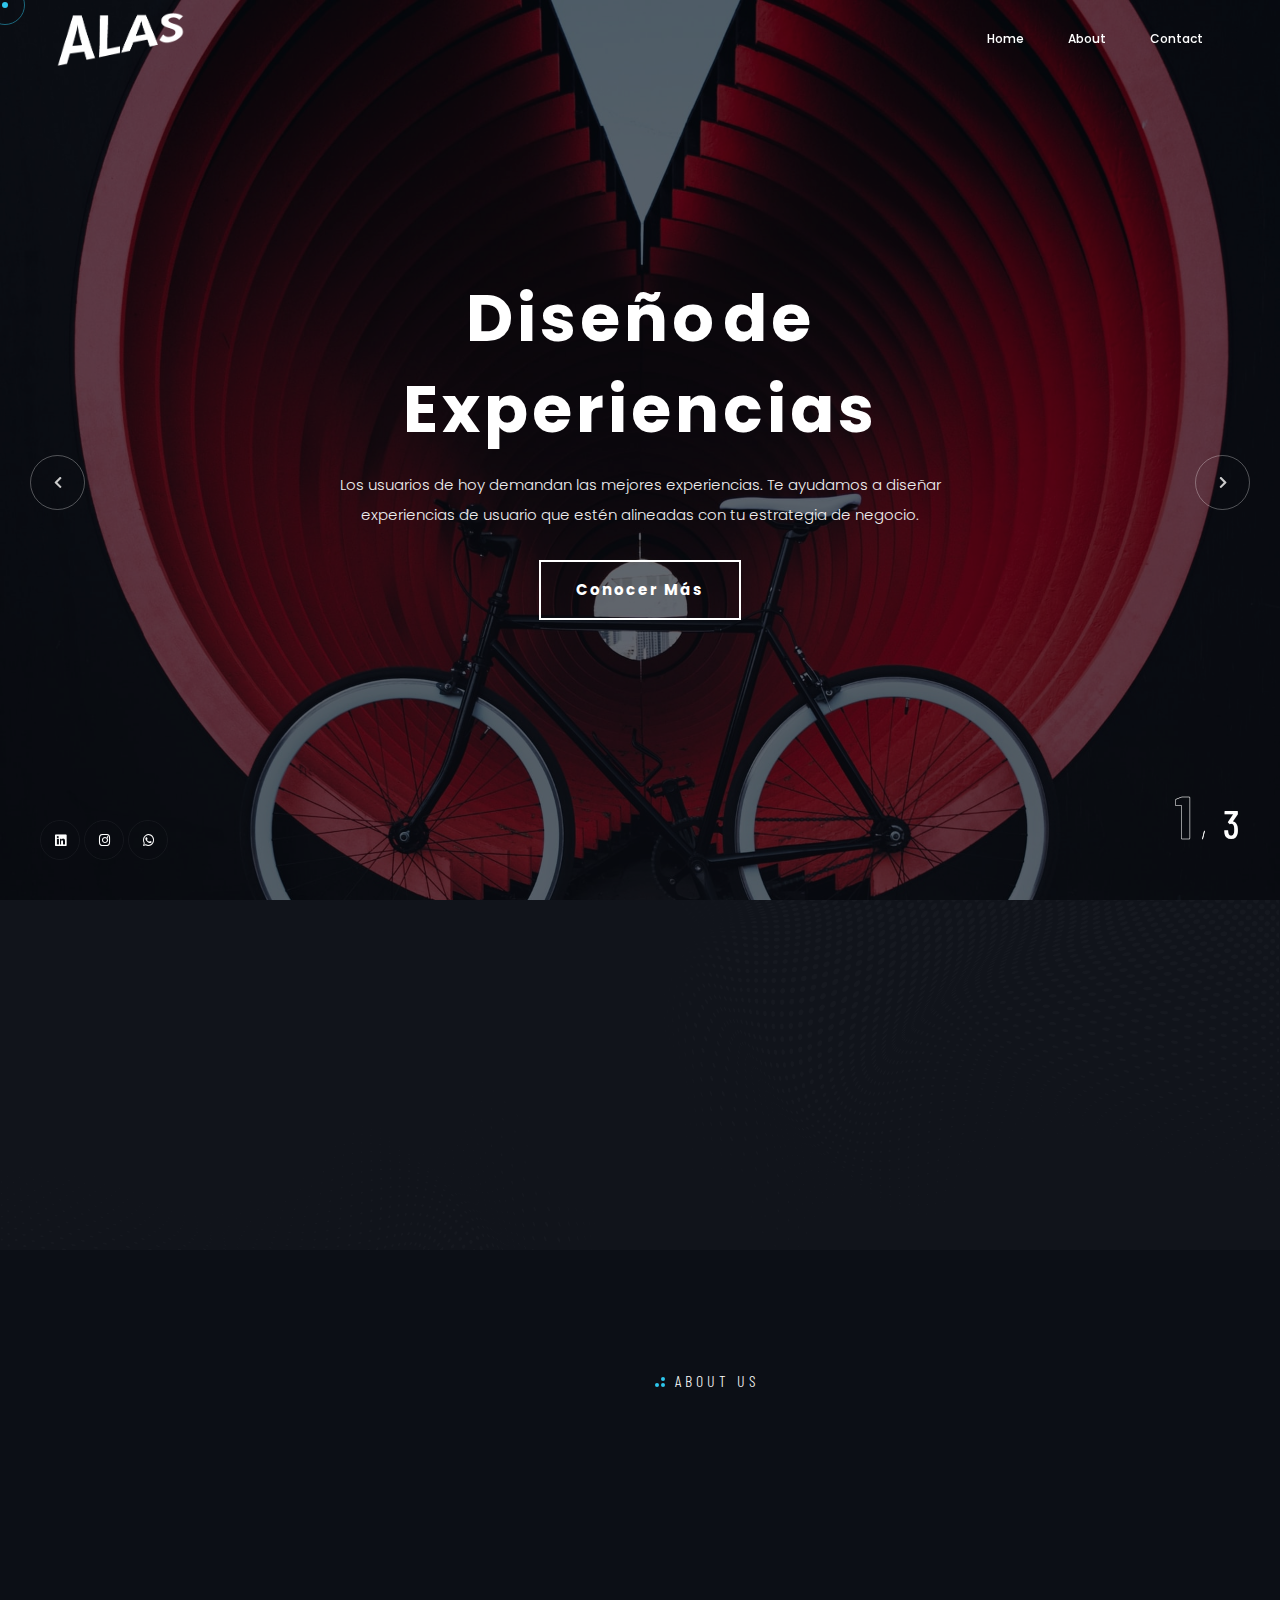
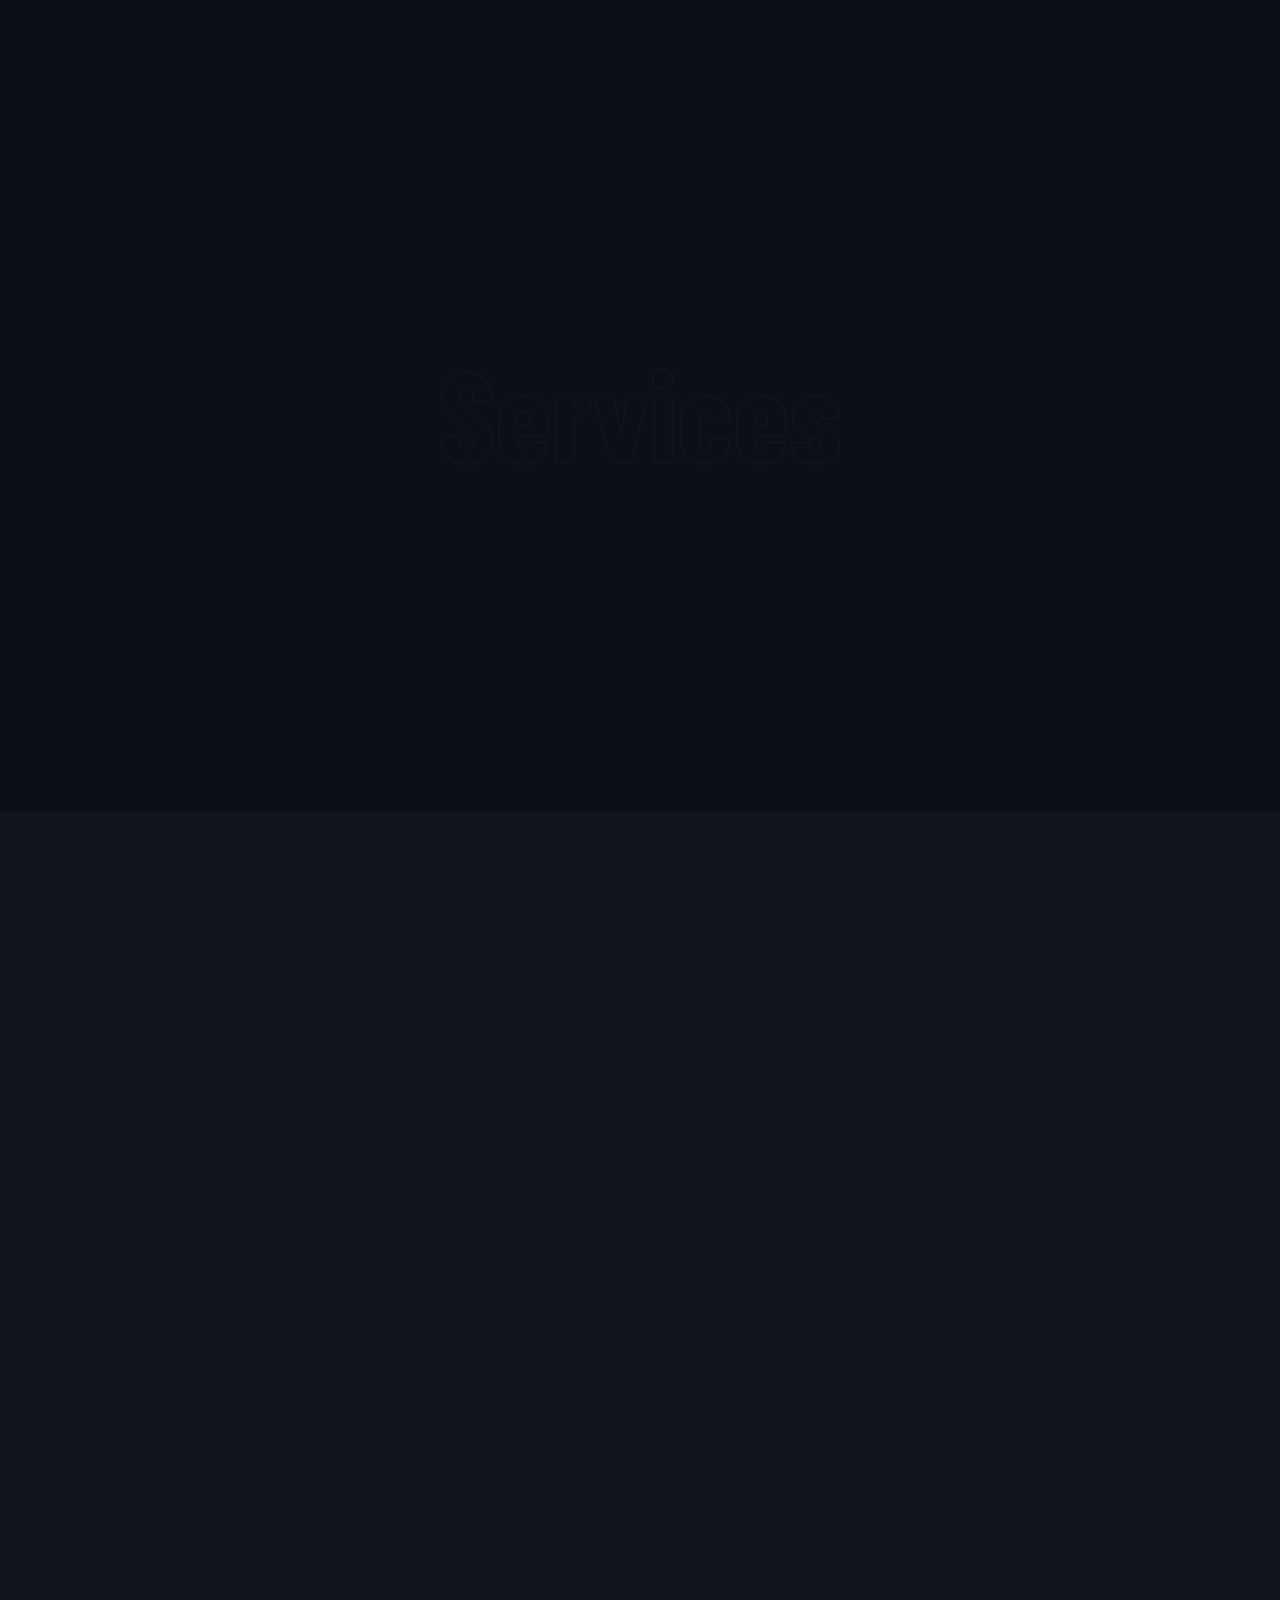
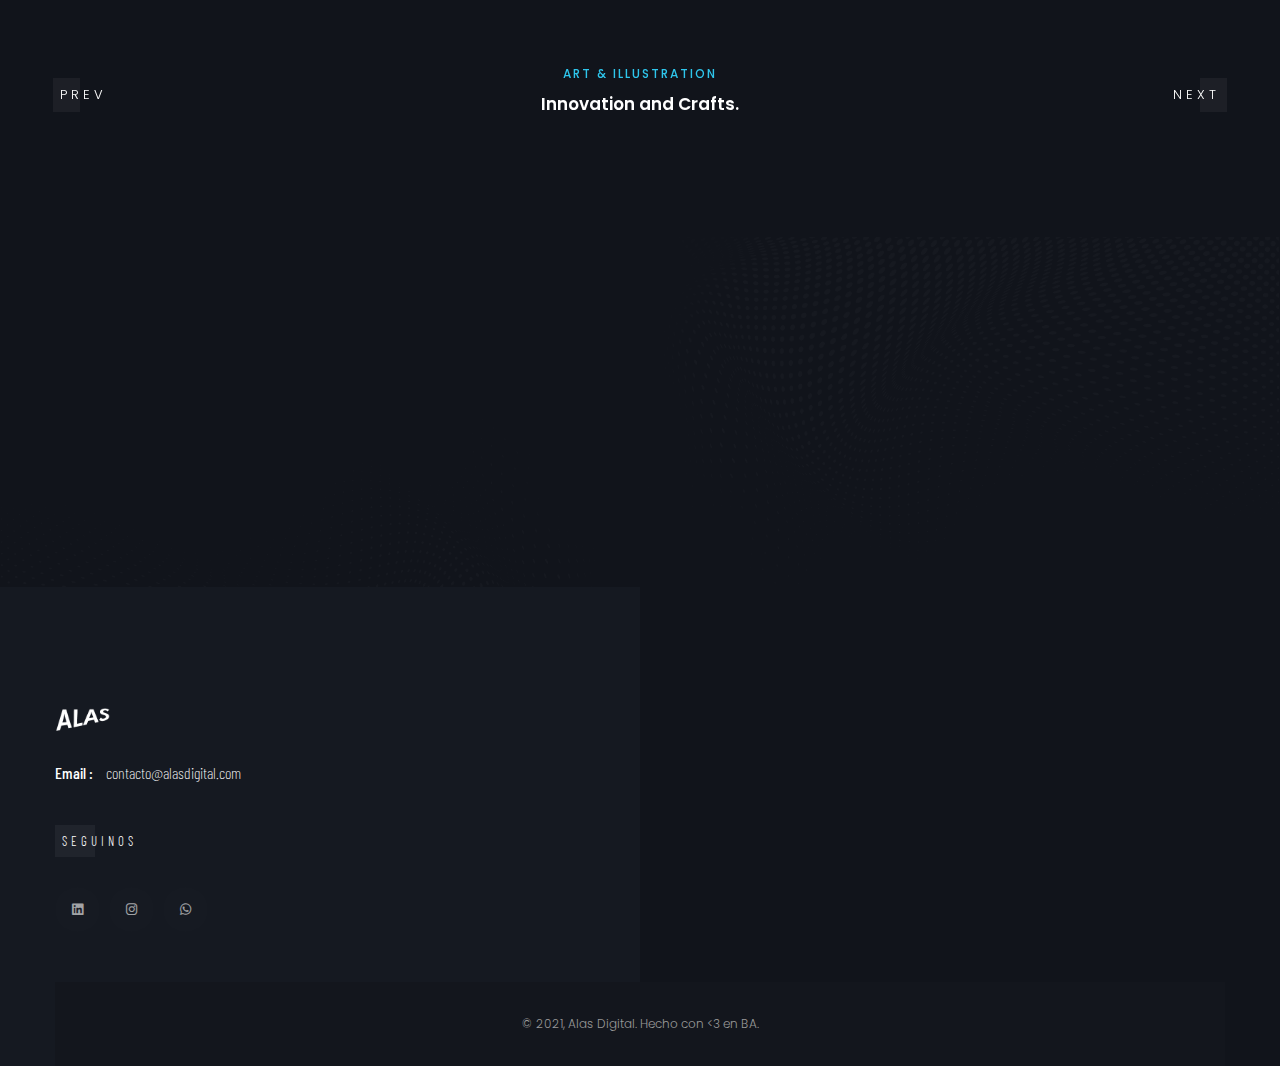
<file: index.html>
<!DOCTYPE html>
<html lang="zxx">

<head>

    <!-- Metas -->
    <meta charset="utf-8">
    <meta http-equiv="X-UA-Compatible" content="IE=edge" />
    <meta name="viewport" content="width=device-width, initial-scale=1, maximum-scale=1" />
    <meta name="keywords" content="Digital Marketing Diseño" />
    <meta name="description" content="ALAS Media" />
    <meta name="author" content="" />

    <!-- Title  -->
    <title>alas creative agency</title>

    <!-- Favicon -->
    <link rel="shortcut icon" href="img/favicon.ico" />

    <!-- Google Fonts -->
    <link href="https://fonts.googleapis.com/css?family=Poppins:100,200,300,400,500,600,700,800,900&display=swap"
        rel="stylesheet">
    <link href="https://fonts.googleapis.com/css2?family=Barlow:wght@100;200;300;400;500;600;700;800;900&display=swap"
        rel="stylesheet">
    <link href="https://fonts.googleapis.com/css?family=Playfair+Display:400,500,600,700,800,900&display=swap"
        rel="stylesheet">
    <link href="https://fonts.googleapis.com/css2?family=Comfortaa:wght@300;400;500;600;700&display=swap"
        rel="stylesheet">
    <link href="https://fonts.googleapis.com/css2?family=Barlow+Condensed:wght@200;300;400;500;600;700&display=swap"
        rel="stylesheet">

    <!-- Plugins -->
    <link rel="stylesheet" href="css/plugins.css" />

    <!-- Core Style Css -->
    <link rel="stylesheet" href="css/style.css" />

</head>

<body>


    <!-- ==================== Start Loading ==================== -->

    <div id="preloader">
    </div>

    <!-- ==================== End Loading ==================== -->



    <!-- ==================== Start progress-scroll-button ==================== -->

    <div class="progress-wrap cursor-pointer">
        <svg class="progress-circle svg-content" width="100%" height="100%" viewBox="-1 -1 102 102">
            <path d="M50,1 a49,49 0 0,1 0,98 a49,49 0 0,1 0,-98" />
        </svg>
    </div>

    <!-- ==================== End progress-scroll-button ==================== -->



    <!-- ==================== Start cursor ==================== -->

    <div class="mouse-cursor cursor-outer"></div>
    <div class="mouse-cursor cursor-inner"></div>

    <!-- ==================== End cursor ==================== -->



    <!-- ==================== Start Navbar ==================== -->

    <nav class="navbar navbar-expand-lg">
        <div class="container">

            <!-- Logo -->
            <a class="logo" href="#">
                <img src="img/alas-logo.png" alt="logo">
            </a>

            <button class="navbar-toggler" type="button" data-toggle="collapse" data-target="#navbarSupportedContent"
                aria-controls="navbarSupportedContent" aria-expanded="false" aria-label="Toggle navigation">
                <span class="icon-bar"><i class="fas fa-bars"></i></span>
            </button>

            <!-- navbar links -->
            <div class="collapse navbar-collapse" id="navbarSupportedContent">
                <ul class="navbar-nav ml-auto">
                    <li class="nav-item">
                        <a class="nav-link" href="home.html">Home</a>
                    </li>
                    <li class="nav-item">
                        <a class="nav-link" href="about.html">About</a>
                    </li>
                    <li class="nav-item">
                        <a class="nav-link" href="contact.html">Contact</a>
                    </li>
                </ul>
            </div>
        </div>
    </nav>

    <!-- ==================== End Navbar ==================== -->



    <!-- ==================== Start Slider ==================== -->

    <header class="slider slider-prlx fixed-slider text-center">
        <div class="swiper-container parallax-slider">
            <div class="swiper-wrapper">
                <div class="swiper-slide">
                    <div class="bg-img valign" data-background="img/slid/bike.jpg" data-overlay-dark="6">
                        <div class="container">
                            <div class="row justify-content-center">
                                <div class="col-lg-7 col-md-9">
                                    <div class="caption center">
                                        <h1 data-splitting>Diseño de<br>Experiencias</h1>
                                        <p>Los usuarios de hoy demandan las mejores experiencias. Te ayudamos a diseñar 
                                           experiencias de usuario que estén alineadas con tu estrategia de negocio.
                                        </p>
                                        <a href="#0" class="btn-curve btn-lit mt-30">
                                            <span>Conocer Más</span>
                                        </a>
                                    </div>
                                </div>
                            </div>
                        </div>
                    </div>
                </div>
                <div class="swiper-slide">
                    <div class="bg-img valign" data-background="img/slid/tower.jpg" data-overlay-dark="6">
                        <div class="container">
                            <div class="row justify-content-center">
                                <div class="col-lg-7 col-md-9">
                                    <div class="caption center">
                                        <h1 data-splitting>Estrategias de <br>Growth Marketing</h1>
                                        <p>A través de análisis de datos cuantitativos y cualitativos, te ayudamos a entender
                                            el comportamiento de tus usuarios para que puedas lograr los mejores resultados.</p>
                                        <a href="#0" class="btn-curve btn-lit mt-30">
                                            <span>Conocer Más</span>
                                        </a>
                                    </div>
                                </div>
                            </div>
                        </div>
                    </div>
                </div>
                <div class="swiper-slide">
                    <div class="bg-img valign" data-background="img/slid/plant.jpg" data-overlay-dark="6">
                        <div class="container">
                            <div class="row justify-content-center">
                                <div class="col-lg-7 col-md-9">
                                    <div class="caption center">
                                        <h1 data-splitting>Historias  de  Marca  Únicas</h1>
                                        <p>Vivimos en un mundo cada vez más consciente en donde la historia que querés contar 
                                           como marca impacta tanto en cómo te ven tus usuarios, como en tus ventas.
                                        </p>
                                        <a href="#0" class="btn-curve btn-lit mt-30">
                                            <span>Conocer Más</span>
                                        </a>
                                    </div>
                                </div>
                            </div>
                        </div>
                    </div>
                </div>
            </div>

            <!-- slider setting -->
            <div class="setone setwo">
                <div class="swiper-button-next swiper-nav-ctrl next-ctrl cursor-pointer">
                    <i class="fas fa-chevron-right"></i>
                </div>
                <div class="swiper-button-prev swiper-nav-ctrl prev-ctrl cursor-pointer">
                    <i class="fas fa-chevron-left"></i>
                </div>
            </div>
            <div class="swiper-pagination top botm custom-font"></div>

            <div class="social-icon">
                <a href="https://www.linkedin.com/company/alas-digital"><i class="fab fa-linkedin"></i></a>
                <a href="https://www.instagram.com/alasdigital/"><i class="fab fa-instagram"></i></a>
                <a href="#0"><i class="fab fa-whatsapp"></i></a>
            </div>
        </div>
    </header>

    <!-- ==================== End Slider ==================== -->



    <div class="main-content">

        <!-- ==================== Start call-to-action ==================== -->

        <section class="call-action section-padding sub-bg bg-img" data-background="img/pattern.png">
            <div class="container">
                <div class="row">
                    <div class="col-md-8 col-lg-9">
                        <div class="content sm-mb30">
                            <h6 class="wow" data-splitting>Podemos ayudarte a llevar</h6>
                            <h2 class="wow custom-font" data-splitting>tus estrategias <b>al próximo nivel</b></h2>
                        </div>
                    </div>

                    <div class="col-md-4 col-lg-3 valign">
                        <a href="contact.html" class="btn-curve btn-lit wow fadeInUp" data-wow-delay=".5s"><span>Charlemos</span></a>
                    </div>

                </div>
            </div>
        </section>

        <!-- ==================== End call-to-action ==================== -->

        <!-- ==================== Start about ==================== -->

        <div class="about section-padding">
            <div class="container">
                <div class="row">
                    <div class="col-lg-5">
                        <div class="img-mons">
                            <div class="row">
                                <div class="col-md-5 cmd-padding valign">
                                    <div class="img1 wow imago" data-wow-delay=".5s">
                                        <img src="img/intro/anteojos.jpeg" alt="">
                                    </div>
                                </div>
                                <div class="col-md-7 cmd-padding">
                                    <div class="img2 wow imago" data-wow-delay=".3s">
                                        <img src="img/intro/controller.jpeg" alt="">
                                    </div>
                                    <div class="img3 wow imago" data-wow-delay=".8s">
                                        <img src="img/intro/sculpture.jpg" alt="">
                                    </div>
                                </div>
                            </div>
                        </div>
                    </div>
                    <div class="col-lg-6 offset-lg-1 valign">
                        <div class="content">
                            <div class="sub-title">
                                <h6>About Us</h6>
                                <span></span>
                                <span></span>
                                <span></span>
                            </div>
                            <h3 class="main-title wow" data-splitting>Somos mucho más que<br> sólo una agencia.</h3>
                            <p class="wow txt" data-splitting>Nuestro objetivo es que puedas aprovechar todo lo
                                que el mundo digital tiene para ofrecer. Somos expertos en estrategias de growth marketing 
                                que te ayudan a que tu negocio crezca como nunca antes. <br>
                                Para volar alto, basamos nuestro trabajo en 3 pilares fundamentales:</p>
                            <div class="ftbox mt-30">
                                <ul>
                                    <li class="wow fadeIn" data-wow-delay=".3s">
                                        <span class="icon pe-7s-add-user"></span>
                                        <h6 class="custom-font">Comportamiento <br>de Usuarios</h6>
                                        <div class="dots">
                                            <span></span>
                                            <span></span>
                                            <span></span>
                                        </div>
                                    </li>
                                    <li class="space wow fadeIn" data-wow-delay=".5s">
                                        <span class="icon pe-7s-graph1"></span>
                                        <h6 class="custom-font">Experimentación <br>Basada en Datos</h6>
                                        <div class="dots">
                                            <span></span>
                                            <span></span>
                                            <span></span>
                                        </div>
                                    </li>
                                    <li class="wow fadeIn" data-wow-delay=".8s">
                                        <span class="icon pe-7s-paint-bucket"></span>
                                        <h6 class="custom-font">Estética <br> Creativa</h6>
                                        <div class="dots">
                                            <span></span>
                                            <span></span>
                                            <span></span>
                                        </div>
                                    </li>
                                </ul>
                            </div>
                        </div>
                    </div>
                </div>
            </div>
        </div>

        <!-- ==================== End about ==================== -->



        <!-- ==================== Start Services ==================== -->

        <section class="services">
            <div class="container">
                <div class="sec-head custom-font text-center">
                    <h6 class="wow fadeIn" data-wow-delay=".5s">Nuestros</h6>
                    <h3 class="wow" data-splitting>Servicios.</h3>
                    <span class="tbg">Services</span>
                </div>
                <div class="row">
                    <div class="col-lg-3 col-md-6 item-box bg-img wow fadeInLeft" data-wow-delay=".3s"
                        data-background="img/services.jpg">
                        <!-- <h4 class="custom-font">Best Of <br> Our Features</h4> -->
                        <!-- <a href="about.html" class="btn-curve btn-bord btn-lit mt-40"><span>See All Services</span></a> -->
                    </div>
                    <div class="col-lg-3 col-md-6 item-box wow fadeInLeft" data-wow-delay=".9s">
                        <span class="icon pe-7s-rocket"></span>
                        <h6>Growth <br>Hacking</h6>
                        <p>Modelos de adquisición, activación y retención de usuarios basados en experimentación.</p>
                    </div>
                    <div class="col-lg-3 col-md-6 item-box wow fadeInLeft" data-wow-delay=".5s">
                        <span class="icon pe-7s-display1"></span>
                        <h6>Marketing <br>Digital</h6>
                        <p>Optimización de Campañas en Redes Sociales, SEO, SEM, Medición de Métricas, Piezas Creativas e
                           Identidad de Marca</p>
                    </div>
                    <div class="col-lg-3 col-md-6 item-box wow fadeInLeft" data-wow-delay=".7s">
                        <span class="icon pe-7s-phone"></span>
                        <h6>Diseño de <br>Experiencias</h6>
                        <p>Diseño UX, Diseño UI, User Research, Optimización de Contenido, Estrategia de Producto y Diseño Web.</p>
                    </div>
                </div>
            </div>
            <div class="half-bg bottom"></div>
        </section>

        <!-- ==================== End Services ==================== -->



        <!-- ==================== Start works ==================== -->

        <section class="work-carousel section-padding sub-bg metro position-re">-->
            <div class="container ontop">
                <div class="row">
                    <div class="col-lg-12 no-padding">
                        <div class="swiper-container">
                            <div class="swiper-wrapper">
                                <div class="swiper-slide">
                                    <div class="content wow noraidus fadeInUp" data-wow-delay=".3s">
                                        <div class="item-img bg-img wow imago"
                                            data-background="img/work/nike.jpg">
                                        </div>
                                        <div class="cont">
                                            <h6><a href="#0">art & illustration</a></h6>
                                            <h4><a href="project-details.html">Innovation and Crafts.</a></h4>
                                        </div>
                                    </div>
                                </div>
                                <div class="swiper-slide">
                                    <div class="content wow noraidus fadeInUp" data-wow-delay=".3s">
                                        <div class="item-img bg-img wow imago"
                                            data-background="img/work/chanel.jpg">
                                        </div>
                                        <div class="cont">
                                            <h6><a href="#0">art & illustration</a></h6>
                                            <h4><a href="project-details.html">Inspiring new space.</a></h4>
                                        </div>
                                    </div>
                                </div>
                                <div class="swiper-slide">
                                    <div class="content wow noraidus fadeInUp" data-wow-delay=".3s">
                                        <div class="item-img bg-img wow imago"
                                            data-background="img/work/cocacola.jpg">
                                        </div>
                                        <div class="cont">
                                            <h6><a href="#0">art & illustration</a></h6>
                                            <h4><a href="project-details.html">Natural plus modern.</a></h4>
                                        </div>
                                    </div>
                                </div>
                                <div class="swiper-slide">
                                    <div class="content wow noraidus fadeInUp" data-wow-delay=".3s">
                                        <div class="item-img bg-img wow imago"
                                            data-background="img/work/vans.jpg">
                                        </div>
                                        <div class="cont">
                                            <h6><a href="#0">art & illustration</a></h6>
                                            <h4><a href="project-details.html">Innovation and Crafts.</a></h4>
                                        </div>
                                    </div>
                                </div>
                            </div>

                            <!-- slider setting -->
                            <div class="swiper-button-next swiper-nav-ctrl simp-next cursor-pointer">
                                <span class="simple-btn right">Next</span>
                            </div>
                            <div class="swiper-button-prev swiper-nav-ctrl simp-prev cursor-pointer">
                                <span class="simple-btn">Prev</span>
                            </div>
                        </div>
                    </div>
                </div>
            </div>
            <div class="half-bg top"></div>
        </section>

        <!-- ==================== End works ==================== -->



        <!-- ==================== Start clients Brands ==================== -->
<!-- 
        <section class="clients section-padding">
            <div class="container">
                <div class="row">
                    <div class="col-lg-4 valign">
                        <div class="sec-head custom-font mb-0">
                            <h6>Clients</h6>
                            <h3>Our <br> Clients.</h3>
                        </div>
                    </div>
                    <div class="col-lg-8">
                        <div>
                            <div class="row bord">
                                <div class="col-md-3 col-6 brands">
                                    <div class="item wow fadeIn" data-wow-delay=".3s">
                                        <div class="img">
                                            <img src="img/clients/brands/01.png" alt="">
                                            <a href="#0" class="link" data-splitting>www.alasmedia.co</a>
                                        </div>
                                    </div>
                                </div>
                                <div class="col-md-3 col-6 brands">
                                    <div class="item wow fadeIn" data-wow-delay=".6s">
                                        <div class="img">
                                            <img src="img/clients/brands/02.png" alt="">
                                            <a href="#0" class="link" data-splitting>www.alasmedia.co</a>
                                        </div>
                                    </div>
                                </div>
                                <div class="col-md-3 col-6 brands">
                                    <div class="item wow fadeIn" data-wow-delay=".8s">
                                        <div class="img">
                                            <img src="img/clients/brands/03.png" alt="">
                                            <a href="#0" class="link" data-splitting>www.alasmedia.co</a>
                                        </div>
                                    </div>
                                </div>
                                <div class="col-md-3 col-6 brands">
                                    <div class="item wow fadeIn" data-wow-delay=".3s">
                                        <div class="img">
                                            <img src="img/clients/brands/04.png" alt="">
                                            <a href="#0" class="link" data-splitting>www.alasmedia.co</a>
                                        </div>
                                    </div>
                                </div>
                            </div>
                            <div class="row">
                                <div class="col-md-3 col-6 brands">
                                    <div class="item wow fadeIn" data-wow-delay=".4s">
                                        <div class="img">
                                            <img src="img/clients/brands/05.png" alt="">
                                            <a href="#0" class="link" data-splitting>www.alasmedia.co</a>
                                        </div>
                                    </div>
                                </div>
                                <div class="col-md-3 col-6 brands">
                                    <div class="item wow fadeIn" data-wow-delay=".7s">
                                        <div class="img">
                                            <img src="img/clients/brands/06.png" alt="">
                                            <a href="#0" class="link" data-splitting>www.alasmedia.co</a>
                                        </div>
                                    </div>
                                </div>
                                <div class="col-md-3 col-6 brands">
                                    <div class="item wow fadeIn" data-wow-delay=".5s">
                                        <div class="img">
                                            <img src="img/clients/brands/07.png" alt="">
                                            <a href="#0" class="link" data-splitting>www.alasmedia.co</a>
                                        </div>
                                    </div>
                                </div>
                                <div class="col-md-3 col-6 brands">
                                    <div class="item wow fadeIn" data-wow-delay=".3s">
                                        <div class="img">
                                            <img src="img/clients/brands/08.png" alt="">
                                            <a href="#0" class="link" data-splitting>www.alasmedia.co</a>
                                        </div>
                                    </div>
                                </div>
                            </div>
                        </div>
                    </div>
                </div>
            </div>
        </section> -->

        <!-- ==================== End clients Brands ==================== -->



        <!-- ==================== Start call-to-action ==================== -->

        <section class="call-action section-padding sub-bg bg-img" data-background="img/pattern.png">
            <div class="container">
                <div class="row">
                    <div class="col-md-8 col-lg-9">
                        <div class="content sm-mb30">
                            <h6 class="wow" data-splitting>¿Estás listo?</h6>
                            <h2 class="wow custom-font" data-splitting>hablemos de tu <b>próximo proyecto</b>.</h2>
                        </div>
                    </div>

                    <div class="col-md-4 col-lg-3 valign">
                        <a href="contact.html" class="btn-curve btn-lit wow fadeInUp" data-wow-delay=".5s"><span>Contacto</span></a>
                    </div>

                </div>
            </div>
        </section>

        <!-- ==================== End call-to-action ==================== -->



        <!-- ==================== Start Footer ==================== -->

        <footer class="footer-half sub-bg section-padding pb-0">
            <div class="container">
                <div class="row">
                    <div class="col-lg-5">
                        <div class="cont">
                            <div class="logo">
                                <a href="#0">
                                    <img src="img/alas-logo.png" alt="">
                                </a>
                            </div>
                            <div class="con-info custom-font">
                                <ul>
                                    <li><span>Email : </span> contacto@alasdigital.com</li>
                                    <!-- <li><span>Address : </span> A32 , Ave 15th Street, Door 211, San Franciso, USA
                                        32490.
                                    </li>
                                    <li><span>Phone : </span> (+1) 2345 678 44 88</li> -->
                                </ul>
                            </div>
                            <div class="social-icon">
                                <h6 class="custom-font stit simple-btn">Seguinos</h6>
                                <div class="social">
                                    <a href="https://www.linkedin.com/company/alas-digital" class="icon">
                                        <i class="fab fa-linkedin"></i>
                                    </a>
                                    <a href="https://www.instagram.com/alasdigital/" class="icon">
                                        <i class="fab fa-instagram"></i>
                                    </a>
                                    <a href="#0" class="icon">
                                        <i class="fab fa-whatsapp"></i>
                                    </a>
                                    <!-- <a href="#0" class="icon">
                                        <i class="fab fa-behance"></i>
                                    </a> -->
                                </div>
                            </div>
                        </div>
                    </div>
                    <!-- <div class="col-lg-5 offset-lg-2">
                        <div class="insta">
                            <h6 class="custom-font stit simple-btn">Instagram Post</h6>
                            <div class="insta-gallary">
                                <a href="#0">
                                    <img src="img/insta/1.jpg" alt="">
                                </a>
                                <a href="#0">
                                    <img src="img/insta/2.jpg" alt="">
                                </a>
                                <a href="#0">
                                    <img src="img/insta/3.jpg" alt="">
                                </a>
                            </div>
                        </div>
                    </div> -->
                </div>
                <div class="copyrights text-center">
                    <p>© 2021, Alas Digital. Hecho con <3 en BA.</p>
                </div>
            </div>
        </footer>

        <!-- ==================== End Footer ==================== -->


    </div>






    <!-- jQuery -->
    <script src="js/jquery-3.0.0.min.js"></script>
    <script src="js/jquery-migrate-3.0.0.min.js"></script>

    <!-- plugins -->
    <script src="js/plugins.js"></script>

    <!-- custom scripts -->
    <script src="js/scripts.js"></script>

</body>

</html>
</file>
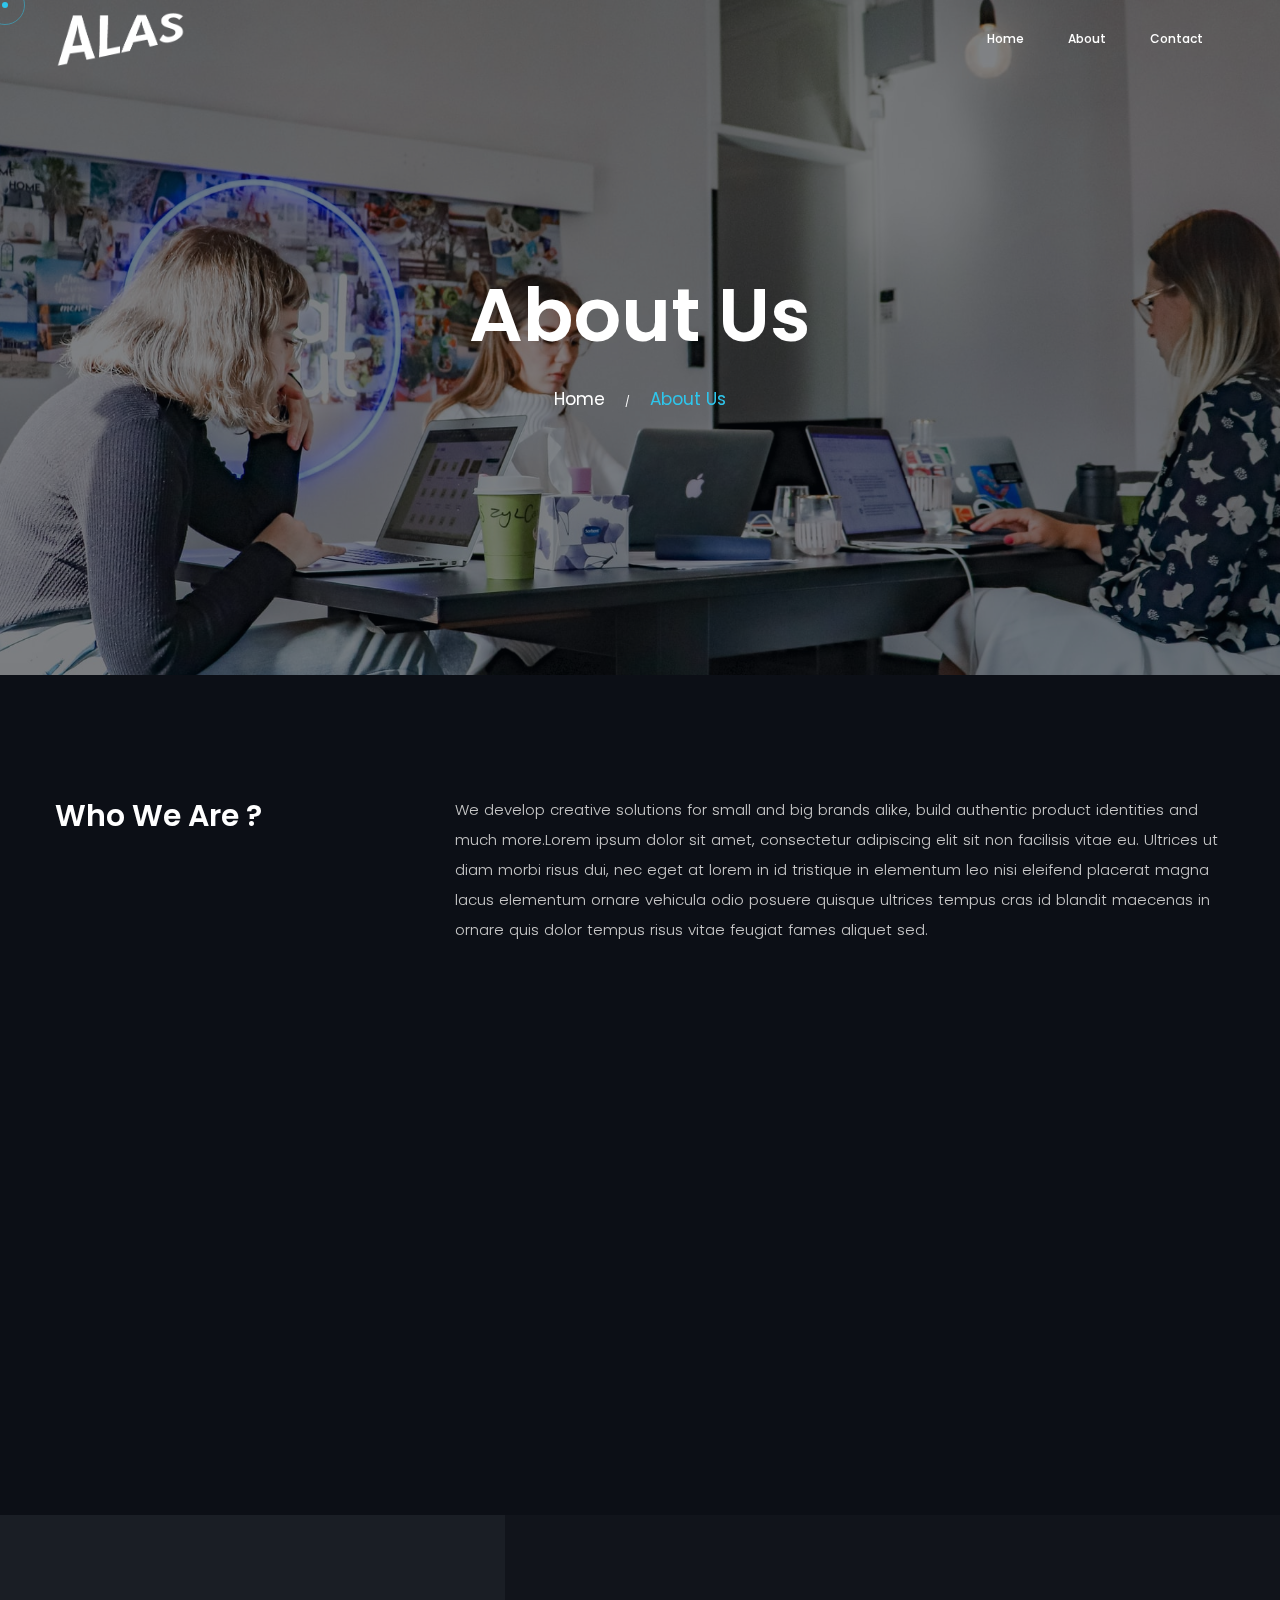
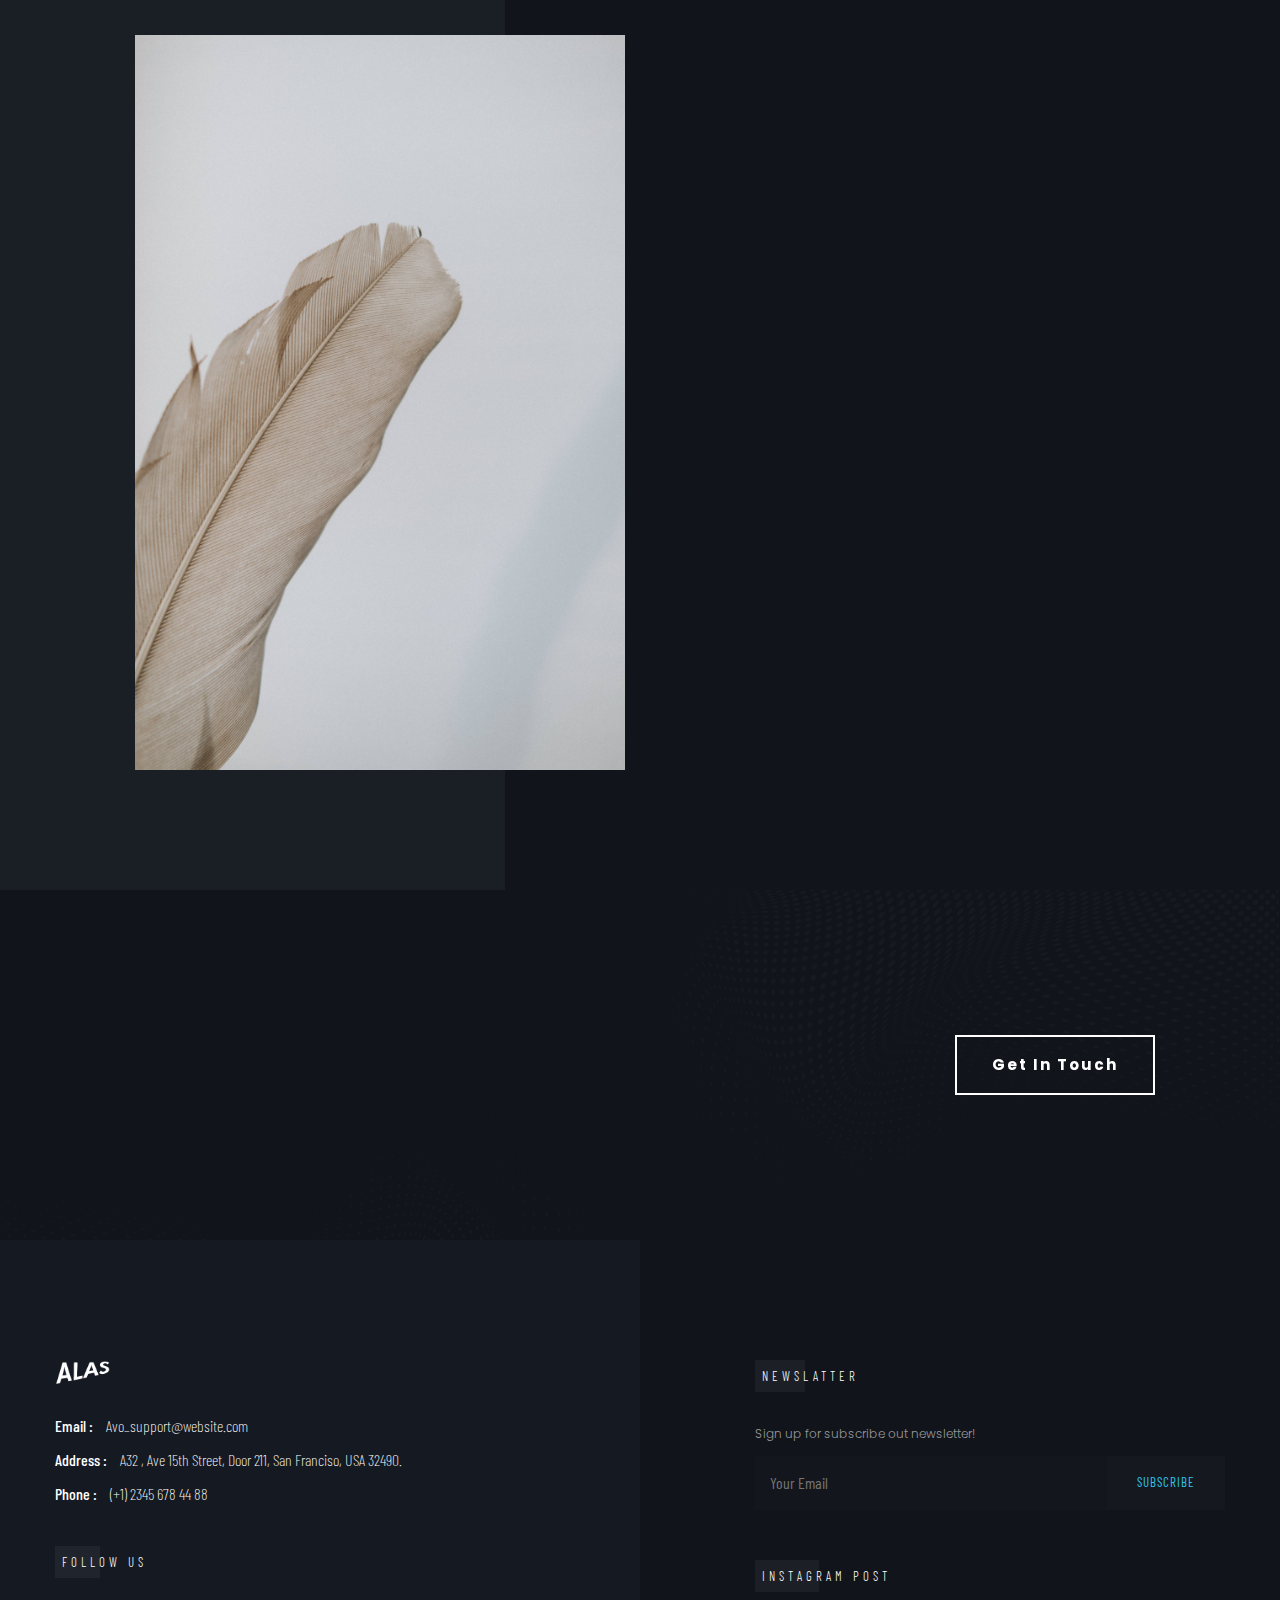
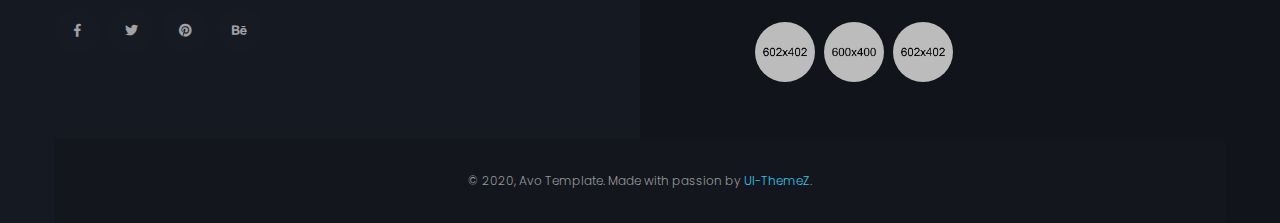
<file: about.html>
<!DOCTYPE html>
<html lang="zxx">

<head>

    <!-- Metas -->
    <meta charset="utf-8">
    <meta http-equiv="X-UA-Compatible" content="IE=edge" />
    <meta name="viewport" content="width=device-width, initial-scale=1, maximum-scale=1" />
    <meta name="keywords" content="Digital Marketing Diseño" />
    <meta name="description" content="ALAS Media" />
    <meta name="author" content="" />

    <!-- Title  -->
    <title>alas creative agency</title>

    <!-- Favicon -->
    <link rel="shortcut icon" href="img/favicon.ico" />

    <!-- Google Fonts -->
    <link href="https://fonts.googleapis.com/css?family=Poppins:100,200,300,400,500,600,700,800,900&display=swap"
        rel="stylesheet">
    <link href="https://fonts.googleapis.com/css2?family=Barlow:wght@100;200;300;400;500;600;700;800;900&display=swap"
        rel="stylesheet">
    <link href="https://fonts.googleapis.com/css?family=Playfair+Display:400,500,600,700,800,900&display=swap"
        rel="stylesheet">
    <link href="https://fonts.googleapis.com/css2?family=Comfortaa:wght@300;400;500;600;700&display=swap"
        rel="stylesheet">
    <link href="https://fonts.googleapis.com/css2?family=Barlow+Condensed:wght@200;300;400;500;600;700&display=swap"
        rel="stylesheet">

    <!-- Plugins -->
    <link rel="stylesheet" href="css/plugins.css" />

    <!-- Core Style Css -->
    <link rel="stylesheet" href="css/style.css" />

</head>

<body>


    <!-- ==================== Start Loading ==================== -->

    <div id="preloader">
    </div>

    <!-- ==================== End Loading ==================== -->



    <!-- ==================== Start progress-scroll-button ==================== -->

    <div class="progress-wrap cursor-pointer">
        <svg class="progress-circle svg-content" width="100%" height="100%" viewBox="-1 -1 102 102">
            <path d="M50,1 a49,49 0 0,1 0,98 a49,49 0 0,1 0,-98" />
        </svg>
    </div>

    <!-- ==================== End progress-scroll-button ==================== -->



    <!-- ==================== Start cursor ==================== -->

    <div class="mouse-cursor cursor-outer"></div>
    <div class="mouse-cursor cursor-inner"></div>

    <!-- ==================== End cursor ==================== -->



    <!-- ==================== Start Navbar ==================== -->

    <nav class="navbar navbar-expand-lg">
        <div class="container">

            <!-- Logo -->
            <a class="logo" href="#">
                <img src="img/alas-logo.png" alt="logo">
                <!-- <h2>alas.</h2> -->
            </a>

            <button class="navbar-toggler" type="button" data-toggle="collapse" data-target="#navbarSupportedContent"
                aria-controls="navbarSupportedContent" aria-expanded="false" aria-label="Toggle navigation">
                <span class="icon-bar"><i class="fas fa-bars"></i></span>
            </button>

            <!-- navbar links -->
            <div class="collapse navbar-collapse" id="navbarSupportedContent">
                <ul class="navbar-nav ml-auto">
                    <li class="nav-item">
                        <a class="nav-link" href="home.html">Home</a>
                    </li>
                    <li class="nav-item">
                        <a class="nav-link" href="about.html">About</a>
                    </li>
                    <li class="nav-item">
                        <a class="nav-link" href="contact.html">Contact</a>
                    </li>
                </ul>
            </div>
        </div>
    </nav>

    <!-- ==================== End Navbar ==================== -->



    <!-- ==================== Start Slider ==================== -->

    <header class="pages-header bg-img valign parallaxie" data-background="img/services.jpg" data-overlay-dark="5">
        <div class="container">
            <div class="row">
                <div class="col-lg-12">
                    <div class="cont text-center">
                        <h1>About Us</h1>
                        <div class="path">
                            <a href="#0">Home</a><span>/</span><a href="#0" class="active">About Us</a>
                        </div>
                    </div>
                </div>
            </div>
        </div>
    </header>

    <!-- ==================== End Slider ==================== -->



    <!-- ==================== Start Intro ==================== -->

    <section class="intro-section section-padding pb-0">
        <div class="container">
            <div class="row">
                <div class="col-lg-3 col-md-4">
                    <div class="htit sm-mb30">
                        <h4>Who We Are ?</h4>
                    </div>
                </div>
                <div class="col-lg-8 offset-lg-1 col-md-8">
                    <div class="text">
                        <p class="wow txt" data-splitting>We develop creative solutions for small and big brands alike, build authentic product
                            identities and much more.Lorem ipsum dolor sit amet, consectetur adipiscing elit sit non
                            facilisis vitae eu. Ultrices ut diam morbi risus dui, nec eget at lorem in id tristique
                            in elementum leo nisi eleifend placerat magna lacus elementum ornare vehicula odio
                            posuere quisque ultrices tempus cras id blandit maecenas in ornare quis dolor tempus
                            risus vitae feugiat fames aliquet sed.</p>
                    </div>
                </div>
            </div>
        </div>
    </section>

    <!-- ==================== End Intro ==================== -->



    <!-- ==================== Start Services ==================== -->

    <section class="services section-padding">
        <div class="container">
            <div class="row">
                <div class="col-lg-4">
                    <div class="item md-mb50 wow fadeInUp" data-wow-delay=".3s">
                        <span class="icon pe-7s-gleam"></span>
                        <h6>Digital Marketing</h6>
                        <p>Tempore corrupti temporibus fuga earum asperiores fugit laudantium.</p>
                    </div>
                </div>
                <div class="col-lg-4">
                    <div class="item md-mb50 wow fadeInUp" data-wow-delay=".5s">
                        <span class="icon pe-7s-phone"></span>
                        <h6>Web & App Development</h6>
                        <p>Tempore corrupti temporibus fuga earum asperiores fugit laudantium.</p>
                    </div>
                </div>
                <div class="col-lg-4">
                    <div class="item wow fadeInUp" data-wow-delay=".7s">
                        <span class="icon pe-7s-magic-wand"></span>
                        <h6>Graphic Design</h6>
                        <p>Tempore corrupti temporibus fuga earum asperiores fugit laudantium.</p>
                    </div>
                </div>
            </div>
        </div>
    </section>

    <!-- ==================== End Services ==================== -->



    <!-- ==================== Start Minimal-Area ==================== -->

    <section class="min-area sub-bg">
        <div class="container">
            <div class="row">
                <div class="col-lg-6">
                    <div class="img">
                        <img class="thumparallax-down" src="img/pluma.jpg" alt="">
                    </div>
                </div>
                <div class="col-lg-6 valign">
                    <div class="content">
                        <h4 class="wow custom-font" data-splitting>Why we are here.</h4>
                        <p class="wow txt" data-splitting>Our creative Ad agency is ranked among the finest in
                            the US. We cultivate smart ideas for start-ups and seasoned players.
                        </p>
                        <ul class="feat">
                            <li class="wow fadeInUp" data-wow-delay=".2s">
                                <h6><span>1</span> Our Mission</h6>
                                <p>luctus massa ipsum at tempus eleifend congue lectus bibendum</p>
                            </li>
                            <li class="wow fadeInUp" data-wow-delay=".4s">
                                <h6><span>2</span> Our Goals</h6>
                                <p>luctus massa ipsum at tempus eleifend congue lectus bibendum</p>
                            </li>
                            <li class="wow fadeInUp" data-wow-delay=".6s">
                                <h6><span>3</span> Why Us? </h6>
                                <p>luctus massa ipsum at tempus eleifend congue lectus bibendum</p>
                            </li>
                        </ul>
                    </div>
                </div>
            </div>
        </div>
    </section>

    <!-- ==================== End Minimal-Area ==================== -->



    <!-- ==================== Start call-to-action ==================== -->

    <section class="call-action section-padding sub-bg bg-img" data-background="img/pattern.png">
        <div class="container">
            <div class="row">
                <div class="col-md-8 col-lg-9">
                    <div class="content sm-mb30">
                        <h6 class="wow" data-splitting>Let’s Talk</h6>
                        <h2 class="wow custom-font" data-splitting>about your <b>next project</b>.</h2>
                    </div>
                </div>

                <div class="col-md-4 col-lg-3 valign">
                    <a href="contact.html" class="btn-curve btn-lit"><span>Get In Touch</span></a>
                </div>

            </div>
        </div>
    </section>

    <!-- ==================== End call-to-action ==================== -->



    <!-- ==================== Start Footer ==================== -->

    <footer class="footer-half sub-bg section-padding pb-0">
        <div class="container">
            <div class="row">
                <div class="col-lg-5">
                    <div class="cont">
                        <div class="logo">
                            <a href="#0">
                                <img src="img/alas-logo.png" alt="">
                            </a>
                        </div>
                        <div class="con-info custom-font">
                            <ul>
                                <li><span>Email : </span> Avo_support@website.com</li>
                                <li><span>Address : </span> A32 , Ave 15th Street, Door 211, San Franciso, USA
                                    32490.
                                </li>
                                <li><span>Phone : </span> (+1) 2345 678 44 88</li>
                            </ul>
                        </div>
                        <div class="social-icon">
                            <h6 class="custom-font stit simple-btn">Follow Us</h6>
                            <div class="social">
                                <a href="#0" class="icon">
                                    <i class="fab fa-facebook-f"></i>
                                </a>
                                <a href="#0" class="icon">
                                    <i class="fab fa-twitter"></i>
                                </a>
                                <a href="#0" class="icon">
                                    <i class="fab fa-pinterest"></i>
                                </a>
                                <a href="#0" class="icon">
                                    <i class="fab fa-behance"></i>
                                </a>
                            </div>
                        </div>
                    </div>
                </div>
                <div class="col-lg-5 offset-lg-2">
                    <div class="subscribe mb-50">
                        <h6 class="custom-font stit simple-btn">Newslatter</h6>
                        <p>Sign up for subscribe out newsletter!</p>
                        <form>
                            <div class="form-group custom-font">
                                <input type="email" name="subscribe" placeholder="Your Email">
                                <button class="cursor-pointer">Subscribe</button>
                            </div>
                        </form>
                    </div>
                    <div class="insta">
                        <h6 class="custom-font stit simple-btn">Instagram Post</h6>
                        <div class="insta-gallary">
                            <a href="#0">
                                <img src="img/insta/1.jpg" alt="">
                            </a>
                            <a href="#0">
                                <img src="img/insta/2.jpg" alt="">
                            </a>
                            <a href="#0">
                                <img src="img/insta/3.jpg" alt="">
                            </a>
                        </div>
                    </div>
                </div>
            </div>
            <div class="copyrights text-center">
                <p>© 2020, Avo Template. Made with passion by <a href="#0">UI-ThemeZ</a>.</p>
            </div>
        </div>
    </footer>

    <!-- ==================== End Footer ==================== -->






    <!-- jQuery -->
    <script src="js/jquery-3.0.0.min.js"></script>
    <script src="js/jquery-migrate-3.0.0.min.js"></script>

    <!-- plugins -->
    <script src="js/plugins.js"></script>

    <!-- custom scripts -->
    <script src="js/scripts.js"></script>

</body>

</html>
</file>
<file: css/plugins.css>
/*-----------------------------------------------------------------------------------

	Theme Name: avo
	Theme URI: http://
	Description: The Multi-Purpose Template
	Author: ui-themez
	Author URI: http://themeforest.net/user/ui-themez
	Version: 1.0

-----------------------------------------------------------------------------------*/

/* ----------------------------------------------------------------
			[ All Css Plugins & Helper Classes File ]
-----------------------------------------------------------------*/

/* == bootstrap == */
@import url("plugins/bootstrap.min.css");

/* == animate css == */
@import url("plugins/animate.css");

/* == ionicons icon font == */
@import url("plugins/ionicons.min.css");

/* == pe-icon-7-stroke == */
@import url("plugins/pe-icon-7-stroke.css");

/* == fontawesome icon font == */
@import url("plugins/fontawesome-all.min.css");

/* == justifiedGallery.min == */
@import url("plugins/justifiedGallery.min.css");

/* == YouTubePopUp == */
@import url("plugins/YouTubePopUp.css");

/* == slick carousel == */
@import url("plugins/slick.css");
@import url("plugins/slick-theme.css");

/* == swiper.min font == */
@import url("plugins/swiper.min.css");
</file>
<file: css/style.css>
@charset "UTF-8";
/*-----------------------------------------------------------------------------------

    Theme Name: Avo
    Theme URI: http://
    Description: Creative Agency & Portfolio
    Author: UI-ThemeZ
    Author URI: http://themeforest.net/user/UI-ThemeZ
    Version: 1.0

-----------------------------------------------------------------------------------*/
/* ----------------------------------------------------------------

== Table Of Content

    |--- BASE

        |- typography
        |- helper classes

    |--- SHORTCODES

        |- extra
        |- overlay
        |- section-heading
        |- buttons
        |- navbar
        |- sliders
        |- intro
        |- feature-box
        |- clients
        |- counter
        |- portfolio
        |- process
        |- progress-bar
        |- tabs
        |- team
        |- testimonials
        |- blog
        |- contact-form
        |- footers

    |--- BASE

        |- responsive



---------------------------------------------------------------- */
/*#75dab4;*/
/* ====================== [ Start Typography  ] ====================== */
* {
  margin: 0;
  padding: 0;
  -webkit-box-sizing: border-box;
  box-sizing: border-box;
  outline: none;
  list-style: none;
}

body {
  color: #fff;
  background: #0c0f16;
  line-height: 1.5;
  font-weight: 400;
  overflow-x: hidden !important;
  font-family: "Poppins", sans-serif;
}

img {
  width: 100%;
  height: auto;
}

span, a, a:hover {
  display: inline-block;
  color: inherit;
}

h1 {
  font-size: 55px;
}

h2 {
  font-size: 40px;
}

h3 {
  font-size: 35px;
}

h4 {
  font-size: 30px;
}

h5 {
  font-size: 25px;
}

h6 {
  font-size: 18px;
}

h1, h2, h3, h4, h5, h6 {
  margin: 0;
  line-height: 1.4;
  font-weight: 600;
}

p {
  color: #c8c8c8;
  font-size: 15px;
  font-weight: 300;
  line-height: 2;
  margin: 0;
}

a, span {
  display: inline-block;
}
a:hover, span:hover {
  text-decoration: none;
}

.container {
  max-width: 1200px;
}

.custom-font {
  font-family: "Barlow Condensed", sans-serif;
}

/* ====================== [ End Typography  ] ====================== */
/* ====================== [ Start Helper Classes  ] ====================== */
.o-hidden {
  overflow: hidden;
}

.position-re {
  position: relative;
}

.ontop {
  position: relative;
  z-index: 7;
}

.full-over {
  position: absolute !important;
  top: 0;
  left: 0;
  height: 100%;
  width: 100%;
}

.full-width {
  width: 100% !important;
}

.main-color {
  color: #2ec6ec !important;
}

.bg-gray {
  background-color: #f8f4f3;
}
.bg-gray .primery-shadow {
  box-shadow: 0px 4px 30px -4px rgba(0, 0, 0, 0.2);
}

.bg-dark {
  background-color: #141414 !important;
}
.bg-dark .primery-shadow {
  box-shadow: 0px 4px 40px -4px rgba(255, 255, 255, 0.2);
}

.bg-color {
  background-color: #2ec6ec !important;
}
.bg-color .primery-shadow {
  box-shadow: 0px 4px 40px -4px rgba(255, 255, 255, 0.2);
}

.sub-bg {
  background: #11141b;
}

.bg-img {
  background-size: cover;
  background-repeat: no-repeat;
}

.bg-center {
  background-position: center center;
}

.bg-fixed {
  background-attachment: fixed;
}

.bg-repeat {
  background-size: auto;
  background-repeat: repeat;
}

.section-padding {
  padding: 120px 0;
}

.section-ptb {
  padding: 80px 0;
}

.cmd-padding {
  padding: 0 10px;
}

.csm-padding {
  padding: 0 5px;
}

.head-pt {
  padding: 80px 0 0;
}

.head-pb {
  padding: 0 0 80px;
}

.rounded {
  border-radius: 5px;
}

.circle {
  border-radius: 50%;
}

.unlist {
  list-style: none;
}

.undecro:hover {
  text-decoration: none;
}

.inline {
  display: inline-block;
}

.valign {
  display: -webkit-box;
  display: -ms-flexbox;
  display: flex;
  -webkit-box-align: center;
  -ms-flex-align: center;
  align-items: center;
}

.primery-shadow {
  box-shadow: 0px 8px 30px -4px rgba(0, 0, 0, 0.1);
}

.padding5 {
  padding-right: 5%;
  padding-left: 5%;
}

/*-------------------------------------------------------
					 text color
-------------------------------------------------------*/
.text-white {
  color: #FFF;
}

.text-black {
  color: #000;
}

.text-extra-light-gray {
  color: #b7b7b7;
}

/*-------------------------------------------------------
					font-weight
-------------------------------------------------------*/
.fw-100 {
  font-weight: 100 !important;
}

.fw-200 {
  font-weight: 200 !important;
}

.fw-300 {
  font-weight: 300 !important;
}

.fw-400 {
  font-weight: 400 !important;
}

.fw-500 {
  font-weight: 500 !important;
}

.fw-600 {
  font-weight: 600 !important;
}

.fw-700 {
  font-weight: 700 !important;
}

.fw-800 {
  font-weight: 800 !important;
}

.fw-900 {
  font-weight: 900 !important;
}

/*-------------------------------------------------------
					 font-size
-------------------------------------------------------*/
.fz-10 {
  font-size: 10px !important;
}

.fz-12 {
  font-size: 12px !important;
}

.fz-14 {
  font-size: 14px !important;
}

.fz-15 {
  font-size: 15px !important;
}

.fz-16 {
  font-size: 16px !important;
}

.fz-18 {
  font-size: 18px !important;
}

.fz-20 {
  font-size: 20px !important;
}

.fz-22 {
  font-size: 22px !important;
}

.fz-25 {
  font-size: 25px !important;
}

.fz-30 {
  font-size: 30px !important;
}

.fz-40 {
  font-size: 40px !important;
}

.fz-50 {
  font-size: 50px !important;
}

/*-------------------------------------------------------
					line-height
-------------------------------------------------------*/
.line-height-10 {
  line-height: 10px;
}

.line-height-13 {
  line-height: 13px;
}

.line-height-18 {
  line-height: 18px;
}

.line-height-20 {
  line-height: 20px;
}

.line-height-24 {
  line-height: 24px;
}

.line-height-22 {
  line-height: 22px;
}

.line-height-26 {
  line-height: 26px;
}

.line-height-28 {
  line-height: 28px;
}

.line-height-30 {
  line-height: 30px;
}

.line-height-35 {
  line-height: 35px;
}

.line-height-40 {
  line-height: 40px;
}

.line-height-45 {
  line-height: 45px;
}

.line-height-50 {
  line-height: 50px;
}

.line-height-55 {
  line-height: 55px;
}

.line-height-60 {
  line-height: 60px;
}

.line-height-65 {
  line-height: 65px;
}

.line-height-70 {
  line-height: 70px;
}

.line-height-75 {
  line-height: 75px;
}

.line-height-80 {
  line-height: 80px;
}

.line-height-85 {
  line-height: 85px;
}

.line-height-90 {
  line-height: 90px;
}

.line-height-95 {
  line-height: 95px;
}

.line-height-100 {
  line-height: 100px;
}

.line-height-110 {
  line-height: 110px;
}

.line-height-120 {
  line-height: 120px;
}

/*-------------------------------------------------------
					text-transform
-------------------------------------------------------*/
.text-u {
  text-transform: uppercase !important;
}

.text-l {
  text-transform: lowercase !important;
}

.text-c {
  text-transform: capitalize !important;
}

.text-non {
  text-transform: none !important;
}

.text-i {
  font-style: italic;
}

/*-------------------------------------------------------
					 letter-spacing
-------------------------------------------------------*/
.ls0 {
  letter-spacing: 0px !important;
}

.ls1 {
  letter-spacing: 1px !important;
}

.ls2 {
  letter-spacing: 2px !important;
}

.ls3 {
  letter-spacing: 3px !important;
}

.ls4 {
  letter-spacing: 4px !important;
}

.ls5 {
  letter-spacing: 5px !important;
}

.ls10 {
  letter-spacing: 10px !important;
}

/*-------------------------------------------------------
			 margin-top  (0/100) +5
-------------------------------------------------------*/
.mt-0 {
  margin-top: 0 !important;
}

.mt-5 {
  margin-top: 5px !important;
}

.mt-10 {
  margin-top: 10px !important;
}

.mt-15 {
  margin-top: 15px !important;
}

.mt-20 {
  margin-top: 20px !important;
}

.mt-25 {
  margin-top: 25px !important;
}

.mt-30 {
  margin-top: 30px !important;
}

.mt-35 {
  margin-top: 35px !important;
}

.mt-40 {
  margin-top: 40px !important;
}

.mt-45 {
  margin-top: 45px !important;
}

.mt-50 {
  margin-top: 50px !important;
}

.mt-55 {
  margin-top: 55px !important;
}

.mt-60 {
  margin-top: 60px !important;
}

.mt-62 {
  margin-top: 62px !important;
}

.mt-65 {
  margin-top: 65px !important;
}

.mt-70 {
  margin-top: 70px !important;
}

.mt-75 {
  margin-top: 75px !important;
}

.mt-80 {
  margin-top: 80px !important;
}

.mt-85 {
  margin-top: 85px !important;
}

.mt-90 {
  margin-top: 90px !important;
}

.mt-95 {
  margin-top: 95px !important;
}

.mt-100 {
  margin-top: 100px !important;
}

/*-------------------------------------------------------
			 margin-bottom  (0/100) +5
-------------------------------------------------------*/
.mb-0 {
  margin-bottom: 0 !important;
}

.mb-5 {
  margin-bottom: 5px !important;
}

.mb-10 {
  margin-bottom: 10px !important;
}

.mb-15 {
  margin-bottom: 15px !important;
}

.mb-20 {
  margin-bottom: 20px !important;
}

.mb-25 {
  margin-bottom: 25px !important;
}

.mb-30 {
  margin-bottom: 30px !important;
}

.mb-35 {
  margin-bottom: 35px !important;
}

.mb-40 {
  margin-bottom: 40px !important;
}

.mb-45 {
  margin-bottom: 45px !important;
}

.mb-50 {
  margin-bottom: 50px !important;
}

.mb-55 {
  margin-bottom: 55px !important;
}

.mb-60 {
  margin-bottom: 60px !important;
}

.mb-62 {
  margin-bottom: 62px !important;
}

.mb-65 {
  margin-bottom: 65px !important;
}

.mb-70 {
  margin-bottom: 70px !important;
}

.mb-75 {
  margin-bottom: 75px !important;
}

.mb-80 {
  margin-bottom: 80px !important;
}

.mb-85 {
  margin-bottom: 85px !important;
}

.mb-90 {
  margin-bottom: 90px !important;
}

.mb-95 {
  margin-bottom: 95px !important;
}

.mb-100 {
  margin-bottom: 100px !important;
}

/*-------------------------------------------------------
			padding-top  (0/100) +5
-------------------------------------------------------*/
.pt-0 {
  padding-top: 0 !important;
}

.pt-5 {
  padding-top: 5px !important;
}

.pt-10 {
  padding-top: 10px !important;
}

.pt-15 {
  padding-top: 15px !important;
}

.pt-20 {
  padding-top: 20px !important;
}

.pt-25 {
  padding-top: 25px !important;
}

.pt-30 {
  padding-top: 30px !important;
}

.pt-35 {
  padding-top: 35px !important;
}

.pt-40 {
  padding-top: 40px !important;
}

.pt-45 {
  padding-top: 45px !important;
}

.pt-50 {
  padding-top: 50px !important;
}

.pt-55 {
  padding-top: 55px !important;
}

.pt-60 {
  padding-top: 60px !important;
}

.pt-65 {
  padding-top: 65px !important;
}

.pt-70 {
  padding-top: 70px !important;
}

.pt-75 {
  padding-top: 75px !important;
}

.pt-80 {
  padding-top: 80px !important;
}

.pt-85 {
  padding-top: 85px !important;
}

.pt-90 {
  padding-top: 90px !important;
}

.pt-95 {
  padding-top: 95px !important;
}

.pt-100 {
  padding-top: 100px !important;
}

/*-------------------------------------------------------
		 padding-bottom  (0/100) +5
-------------------------------------------------------*/
.pb-0 {
  padding-bottom: 0 !important;
}

.pb-5 {
  padding-bottom: 5px !important;
}

.pb-10 {
  padding-bottom: 10px !important;
}

.pb-15 {
  padding-bottom: 15px !important;
}

.pb-20 {
  padding-bottom: 20px !important;
}

.pb-25 {
  padding-bottom: 25px !important;
}

.pb-30 {
  padding-bottom: 30px !important;
}

.pb-35 {
  padding-bottom: 35px !important;
}

.pb-40 {
  padding-bottom: 40px !important;
}

.pb-45 {
  padding-bottom: 45px !important;
}

.pb-50 {
  padding-bottom: 50px !important;
}

.pb-55 {
  padding-bottom: 55px !important;
}

.pb-60 {
  padding-bottom: 60px !important;
}

.pb-65 {
  padding-bottom: 65px !important;
}

.pb-70 {
  padding-bottom: 70px !important;
}

.pb-75 {
  padding-bottom: 75px !important;
}

.pb-80 {
  padding-bottom: 80px !important;
}

.pb-85 {
  padding-bottom: 85px !important;
}

.pb-90 {
  padding-bottom: 90px !important;
}

.pb-95 {
  padding-bottom: 95px !important;
}

.pb-100 {
  padding-bottom: 100px !important;
}

.no-padding {
  padding: 0 !important;
}

/* ====================== [ End Helper Classes  ] ====================== */
/* ====================== [ Start Preloader ] ====================== */
.pace {
  pointer-events: none;
  user-select: none;
  z-index: 99999999999999;
  position: fixed;
  margin: auto;
  top: 0;
  left: 0;
  right: 0;
  bottom: 0;
  width: 400px;
  border: 0px;
  height: 1px;
  overflow: hidden;
  background: rgba(255, 255, 255, 0.05);
  transition: all 1s;
}
.pace .pace-progress {
  transform: translate3d(0, 0, 0);
  max-width: 300px;
  position: fixed;
  z-index: 99999999999999;
  display: block;
  position: absolute;
  top: 0;
  right: 100%;
  height: 100%;
  width: 100%;
  background: #2ec6ec;
}

.pace.pace-inactive {
  width: 100vw;
  opacity: 0;
}
.pace.pace-inactive .pace-progress {
  max-width: 100vw;
}

#preloader {
  width: 100%;
  height: 100vh;
  overflow: hidden;
  position: fixed;
  z-index: 9999999;
}
#preloader:after, #preloader:before {
  content: "";
  position: fixed;
  left: 0;
  height: 50%;
  width: 100%;
  background: #252531;
  transition-timing-function: cubic-bezier(0.19, 1, 0.22, 1);
}
#preloader:before {
  top: 0;
}
#preloader:after {
  bottom: 0;
}
#preloader.isdone {
  visibility: hidden;
  transition-delay: 1.5s;
}
#preloader.isdone:after, #preloader.isdone:before {
  height: 0;
  transition: all 0.7s cubic-bezier(1, 0, 0.55, 1);
  transition-delay: 1s;
}

.loading-text {
  font-weight: 300;
  text-transform: uppercase;
  letter-spacing: 10px;
  position: absolute;
  top: calc(50% - 30px);
  left: 50%;
  transform: translate(-50%, -50%);
  color: #2ec6ec;
  font-family: "Teko", sans-serif;
  z-index: 9999;
}
.loading-text.isdone {
  top: 50%;
  opacity: 0;
  transition: all 0.8s cubic-bezier(0.19, 1, 0.22, 1);
  transition-delay: 0.5s;
}

/* ====================== [ End Preloader ] ====================== */
/* ====================== [ Start Text Animation & Images ] ====================== */
.splitting.animated .char {
  animation: fadeInUp 0.4s cubic-bezier(0.3, 0, 0.7, 1) both;
  animation-delay: calc(30ms * var(--char-index));
}

.splitting .whitespace {
  width: 5px;
}

@keyframes fadeInUp {
  0% {
    opacity: 0;
    transform: translateY(20px);
  }
  100% {
    opacity: 1;
    transform: translateY(0);
  }
}
.splitting.txt.animated .char {
  animation: fadeIn 0.3s cubic-bezier(0.3, 0, 0.7, 1) both;
  animation-delay: calc(10ms * var(--char-index));
}

.splitting.txt .whitespace {
  width: 5px;
}

@keyframes fadeIn {
  0% {
    opacity: 0;
  }
  100% {
    opacity: 1;
  }
}
.imago {
  clip-path: polygon(0 0, 100% 0, 100% 0, 0 0);
  transition: all 0.8s;
  transition-delay: 0.3s;
}
.imago.animated {
  clip-path: polygon(0 0, 100% 0, 100% 100%, 0 100%);
}

/* ====================== [ End Text Animation & Images ] ====================== */
/* ====================== [ Start Cursor Style ] ====================== */
body {
  cursor: none;
}

.mouse-cursor {
  position: fixed;
  left: 0;
  top: 0;
  pointer-events: none;
  border-radius: 50%;
  transform: translateZ(0);
  visibility: hidden;
}

.cursor-inner {
  margin-left: 2px;
  margin-top: 2px;
  width: 6px;
  height: 6px;
  z-index: 10000001;
  background-color: #2ec6ec;
  transition: width 0.3s ease-in-out, height 0.3s ease-in-out, margin 0.3s ease-in-out, opacity 0.3s ease-in-out;
}

.cursor-inner.cursor-hover {
  margin-left: -40px;
  margin-top: -40px;
  width: 80px;
  height: 80px;
  background-color: #2ec6ec;
  opacity: 0.3;
}

.cursor-outer {
  margin-left: -15px;
  margin-top: -15px;
  width: 40px;
  height: 40px;
  border: 1px solid #2ec6ec;
  box-sizing: border-box;
  z-index: 10000000;
  opacity: 0.5;
  transition: all 0.08s ease-out;
}
.cursor-outer.cursor-hover {
  opacity: 0;
}

/* ====================== [ End Cursor Style ] ====================== */
/* ====================== [ Start progress-wrap ] ====================== */
.progress-wrap {
  position: fixed;
  bottom: 30px;
  right: 30px;
  height: 44px;
  width: 44px;
  cursor: pointer;
  display: block;
  border-radius: 50px;
  z-index: 100;
  opacity: 0;
  visibility: hidden;
  transform: translateY(20px);
  transition: all 400ms linear;
}

.progress-wrap.active-progress {
  opacity: 1;
  visibility: visible;
  transform: translateY(0);
}

.progress-wrap::after {
  position: absolute;
  font-family: "Font Awesome 5 Free";
  content: "";
  text-align: center;
  line-height: 44px;
  font-size: 13px;
  font-weight: 900;
  color: #2ec6ec;
  left: 0;
  top: 0;
  height: 44px;
  width: 44px;
  cursor: pointer;
  display: block;
  z-index: 1;
  transition: all 400ms linear;
}

.progress-wrap svg path {
  fill: none;
}

.progress-wrap svg.progress-circle path {
  stroke: #2ec6ec;
  stroke-width: 4;
  box-sizing: border-box;
  transition: all 400ms linear;
}

/* ====================== [ End progress-wrap ] ====================== */
/* ====================== [ Start Overlay ] ====================== */
[data-overlay-dark],
[data-overlay-light] {
  position: relative;
}

[data-overlay-dark] .container,
[data-overlay-light] .container {
  position: relative;
  z-index: 2;
}

[data-overlay-dark]:before,
[data-overlay-light]:before {
  content: "";
  position: absolute;
  width: 100%;
  height: 100%;
  top: 0;
  left: 0;
  z-index: 1;
}

[data-overlay-dark]:before {
  background: #02050b;
}

[data-overlay-light]:before {
  background: #fff;
}

[data-overlay-dark] h1,
[data-overlay-dark] h2,
[data-overlay-dark] h3,
[data-overlay-dark] h4,
[data-overlay-dark] h5,
[data-overlay-dark] h6,
[data-overlay-dark] span,
.bg-dark h1,
.bg-dark h2,
.bg-dark h3,
.bg-dark h4,
.bg-dark h5,
.bg-dark h6,
.bg-dark span,
.bg-color h1,
.bg-color h2,
.bg-color h3,
.bg-color h4,
.bg-color h5,
.bg-color h6,
.bg-color span {
  color: #fff;
}

[data-overlay-dark] p,
.bg-dark p,
.bg-color p {
  color: #dad6d6;
}

[data-overlay-dark="0"]:before,
[data-overlay-light="0"]:before {
  opacity: 0;
}

[data-overlay-dark="1"]:before,
[data-overlay-light="1"]:before {
  opacity: 0.1;
}

[data-overlay-dark="2"]:before,
[data-overlay-light="2"]:before {
  opacity: 0.2;
}

[data-overlay-dark="3"]:before,
[data-overlay-light="3"]:before {
  opacity: 0.3;
}

[data-overlay-dark="4"]:before,
[data-overlay-light="4"]:before {
  opacity: 0.4;
}

[data-overlay-dark="5"]:before,
[data-overlay-light="5"]:before {
  opacity: 0.5;
}

[data-overlay-dark="6"]:before,
[data-overlay-light="6"]:before {
  opacity: 0.6;
}

[data-overlay-dark="7"]:before,
[data-overlay-light="7"]:before {
  opacity: 0.7;
}

[data-overlay-dark="8"]:before,
[data-overlay-light="8"]:before {
  opacity: 0.8;
}

[data-overlay-dark="9"]:before,
[data-overlay-light="9"]:before,
[data-overlay-color="9"]:before {
  opacity: 0.9;
}

[data-overlay-dark="10"]:before,
[data-overlay-light="10"]:before {
  opacity: 1;
}

/* ====================== [ End Overlay ] ====================== */
/* ====================== [ Start Heading ] ====================== */
.sec-head {
  position: relative;
  margin: 0 auto 80px;
}
.sec-head h6 {
  color: #2ec6ec;
  font-weight: 300;
  font-size: 17px;
  text-transform: uppercase;
  letter-spacing: 14px;
  margin-bottom: 5px;
}
.sec-head h3 {
  font-size: 80px;
  font-weight: 700;
  text-transform: uppercase;
  letter-spacing: 4px;
  text-shadow: 0 8px rgba(255, 255, 255, 0.05);
}
.sec-head .tbg {
  position: absolute;
  bottom: 0;
  left: 0;
  width: 100%;
  text-align: center;
  font-size: 10vw;
  font-weight: 700;
  color: transparent;
  -webkit-text-stroke: 1px rgba(255, 255, 255, 0.1);
  opacity: 0.3;
}
.sec-head.tr-head {
  text-align: right;
  margin-bottom: 0;
}
.sec-head.tr-head .tbg {
  text-align: left;
}

.sub-title {
  position: relative;
  padding-left: 20px;
  margin-bottom: 20px;
}
.sub-title h6 {
  font-family: "Barlow Condensed", sans-serif;
  font-weight: 300;
  font-size: 16px;
  text-transform: uppercase;
  letter-spacing: 4px;
}
.sub-title span {
  width: 4px;
  height: 4px;
  border-radius: 50%;
  background: #2ec6ec;
  position: absolute;
  left: 6px;
  bottom: 5px;
}
.sub-title span:first-of-type {
  bottom: 11px;
}
.sub-title span:last-of-type {
  left: 0px;
}

.main-title {
  font-weight: 600;
  line-height: 1.5;
  margin-bottom: 15px;
}

.extra-title {
  font-weight: 700;
}

.sm-title {
  font-size: 14px;
  font-weight: 600;
  letter-spacing: 1px;
  text-transform: uppercase;
}

.smore {
  position: relative;
  font-size: 20px;
  font-weight: 300;
  letter-spacing: 2px;
  text-transform: uppercase;
  display: inline-block;
  padding: 5px;
}
.smore:after {
  content: "";
  width: 45%;
  height: 100%;
  background: rgba(255, 255, 255, 0.03);
  position: absolute;
  left: 0;
  top: 0;
}
.smore i {
  margin-left: 10px;
}

/* ====================== [ End Heading ] ====================== */
/* ====================== [  Start Button Style ] ====================== */
.btn-curve {
  background: transparent;
  padding: 12px 35px;
  border: 1px solid #1e1e1e;
  position: relative;
  overflow: hidden;
  cursor: pointer;
}
.btn-curve:focus {
  outline: none;
}
.btn-curve:hover {
  outline: none;
}
.btn-curve:hover:after {
  bottom: -30px;
  transform: rotate(0deg);
}
.btn-curve:hover span {
  color: #fff;
}
.btn-curve:after {
  content: "";
  position: absolute;
  top: -30px;
  left: -30px;
  right: -30px;
  bottom: 130%;
  background: #1e1e1e;
  transform: rotate(-5deg);
  transition: all 0.8s;
}
.btn-curve span {
  font-size: 13px;
  font-weight: 500;
  text-transform: uppercase;
  letter-spacing: 2px;
  position: relative;
  z-index: 2;
  transition: all 0.8s;
}
.btn-curve.btn-lit {
  border-color: #fff;
  color: #fff;
}
.btn-curve.btn-lit:hover span {
  color: #2ec6ec;
}
.btn-curve.btn-lit:after {
  background: #fff;
}
.btn-curve.btn-blc {
  background: #1e1e1e;
}
.btn-curve.btn-blc:after {
  background: #fff;
}
.btn-curve.btn-blc span {
  color: #fff;
}
.btn-curve.btn-blc:hover span {
  color: #1e1e1e;
}
.btn-curve.btn-color {
  background: #2ec6ec;
  border-color: #2ec6ec;
}
.btn-curve.btn-color:after {
  background: #fff;
}
.btn-curve.btn-color span {
  color: #0c0f16;
}
.btn-curve.btn-color:hover span {
  color: #2ec6ec;
}
.btn-curve.btn-lg {
  padding: 14px 40px;
}
.btn-curve.btn-lg span {
  font-size: 14px;
}
.btn-curve.btn-wit {
  background: #fff;
  border-color: #fff;
}
.btn-curve.btn-wit:after {
  background: #090909;
}
.btn-curve.btn-wit span {
  color: #1e1e1e;
}
.btn-curve.btn-wit:hover span {
  color: #fff;
}
.btn-curve.btn-radius {
  border-radius: 30px;
}

.simple-btn {
  position: relative;
  padding: 7px;
  display: inline-block;
  text-transform: uppercase;
  letter-spacing: 4px;
  font-size: 13px;
  font-weight: 300;
}
.simple-btn:after {
  content: "";
  width: 45%;
  height: 100%;
  background: rgba(255, 255, 255, 0.05);
  position: absolute;
  left: 0;
  top: 0;
}
.simple-btn.right:after {
  left: auto;
  right: 0;
}

/* ====================== [ End Button Style ] ====================== */
/* ====================== [ Start navbar ] ====================== */
.navbar {
  position: absolute;
  left: 0;
  top: 0;
  padding: 0;
  margin: 0;
  width: 100%;
  background: transparent;
  border-bottom: 2px solid transparent;
  z-index: 999;
  min-height: 80px;
}
.navbar .icon-bar {
  color: #fff;
}
.navbar .navbar-nav .nav-link {
  font-size: 12px;
  font-weight: 500;
  color: #fff;
  padding: 15px 7px;
  margin: 10px 15px;
}
.navbar .navbar-nav .dropdown-menu {
  padding: 10px 0;
  border: 0;
  box-shadow: 0px 10px 40px -4px rgba(0, 0, 0, 0.1);
}
.navbar .navbar-nav .dropdown-item {
  font-size: 13px;
  padding: 10px 20px;
  opacity: 0.9;
}
.navbar .navbar-nav .dropdown-item:hover {
  background: transparent;
  color: #2ec6ec;
}
.navbar .dropdown-menu {
  display: block;
  opacity: 0;
  visibility: hidden;
  border-radius: 0;
  color: #fff;
  background: #1a1e25;
  min-width: 185px;
  transform: translateY(20px);
  transition: all 0.4s;
}
.navbar .dropdown-menu.show {
  opacity: 1;
  visibility: visible;
  transform: translateY(0);
}
.navbar .dropdown-menu .dropdown-item {
  color: #fff;
  transition: all 0.4s;
  padding: 10px 25px;
  position: relative;
}
.navbar .dropdown-menu .dropdown-item:after {
  content: "";
  width: 0px;
  height: 1px;
  background: #2ec6ec;
  position: absolute;
  left: 10px;
  top: 50%;
  transition: all 0.4s;
}
.navbar .dropdown-menu .dropdown-item:hover {
  padding-left: 30px;
}
.navbar .dropdown-menu .dropdown-item:hover:after {
  width: 10px;
}
.navbar .search {
  color: #fff;
  padding-left: 30px;
  border-left: 1px solid rgba(255, 255, 255, 0.1);
}
.navbar .search .icon {
  cursor: pointer;
}
.navbar .search .search-form {
  position: fixed;
  width: 100%;
  height: 100vh;
  top: 0;
  left: 0;
  background: rgba(37, 37, 49, 0.98);
  display: none;
}
.navbar .search .search-form form {
  width: 600px;
  position: absolute;
  left: calc(50% - 300px);
  top: 50%;
  transform: translateY(-50%);
}
.navbar .search .search-form form input {
  padding: 15px 0;
  font-size: 80px;
  color: #fff;
  text-transform: uppercase;
  text-align: left;
  background: transparent;
  border: 0;
  border-bottom: 2px solid #2ec6ec;
}
.navbar .search .search-form .close {
  position: absolute;
  top: 20%;
  right: 20%;
  color: #fff;
  font-size: 60px;
  opacity: 1;
  cursor: pointer;
}
.navbar .logo {
  width: 130px;
}

.nav-scroll {
  background: #11141b;
  border-color: #181b21;
  padding: 0;
  position: fixed;
  top: -80px;
  transition: transform 0.5s;
  transform: translateY(80px);
}

.topnav {
  position: fixed;
  top: 0;
  left: 0;
  width: 100%;
  z-index: 999999;
  padding: 30px 0;
  color: #fff;
  transition: all 0.7s;
}
.topnav .container,
.topnav .container-fluid {
  display: flex;
}
.topnav .container-fluid {
  padding: 0 50px;
}
.topnav .logo {
  width: 50px;
}
.topnav .menu-icon {
  margin-left: auto;
  cursor: pointer;
}
.topnav .menu-icon:hover .text .char {
  animation: fadeInUp 0.3s cubic-bezier(0.3, 0, 0.7, 1) both;
  animation-delay: calc(30ms * var(--char-index));
}
.topnav .menu-icon .text {
  font-size: 13px;
  font-weight: 500;
  padding-left: 15px;
  display: table-cell;
  vertical-align: middle;
  position: relative;
}
.topnav .menu-icon .text:after {
  content: "close";
  position: absolute;
  top: 0;
  left: 0;
  right: 0;
  bottom: 0;
  padding-left: 15px;
  opacity: 0;
  transition: all 0.4s;
  transition-delay: 0.4s;
}
.topnav .menu-icon .text .word {
  transition: all 0.4s;
  transition-delay: 0.6s;
}
.topnav .menu-icon .text.open .word {
  opacity: 0;
  transition-delay: 0.4s;
}
.topnav .menu-icon .text.open:after {
  opacity: 1;
  transition-delay: 0.6s;
}
.topnav .menu-icon .icon {
  display: table-cell;
}
.topnav .menu-icon .icon i {
  display: block;
  width: 20px;
  height: 3px;
  background: #fff;
  margin: 4px 0;
}
.topnav.dark .menu-icon {
  color: #000;
}
.topnav.dark .menu-icon .icon i {
  background: #000;
}
.topnav.dark.navlit .menu-icon {
  color: #fff;
}
.topnav.dark.navlit .menu-icon .icon i {
  background: #fff;
}

.hamenu {
  position: fixed;
  top: 0;
  left: -100%;
  width: 100%;
  height: 100vh;
  background: #11141b;
  padding: 120px 30px 30px;
  overflow: hidden;
  z-index: 9999;
  transition: all 0.5s cubic-bezier(1, 0, 0.55, 1);
}
.hamenu.open .menu-links .main-menu > li .link {
  transform: translateY(0);
  transition-delay: 1s;
}
.hamenu.open .cont-info:after {
  height: 100vh;
  transition-delay: 1s;
}
.hamenu.open .cont-info .item {
  transform: translateY(0);
  opacity: 1;
  transition-delay: 1s;
}
.hamenu .menu-links {
  color: #fff;
  margin-top: 30px;
}
.hamenu .menu-links .o-hidden {
  display: inline-block;
}
.hamenu .menu-links .main-menu {
  position: relative;
  z-index: 2;
}
.hamenu .menu-links .main-menu.gosub > li {
  opacity: 0;
  visibility: hidden;
  transition-delay: 0.2s !important;
}
.hamenu .menu-links .main-menu.gosub > li .link {
  transform: translateY(45px) !important;
  opacity: 0 !important;
  visibility: hidden !important;
  transition-delay: 0.2s !important;
}
.hamenu .menu-links .main-menu.gosub .sub-menu.sub-open {
  z-index: 3 !important;
  opacity: 1 !important;
  visibility: visible !important;
}
.hamenu .menu-links .main-menu > li {
  font-size: 30px;
  font-weight: 600;
  padding: 10px;
  width: max-content;
  opacity: 1;
  visibility: visible;
  transition: all 0.5s;
}
.hamenu .menu-links .main-menu > li span.nm {
  opacity: 0.8;
  font-size: 11px;
  margin-right: 10px;
}
.hamenu .menu-links .main-menu > li .link {
  transform: translateY(45px);
  transition: all 0.7s;
  cursor: pointer;
}
.hamenu .menu-links .main-menu > li .link i {
  font-size: 15px;
  margin-left: 5px;
}
.hamenu .menu-links .main-menu .sub-menu {
  position: absolute;
  top: 0;
  left: 0;
  opacity: 0;
  visibility: hidden;
  z-index: -1;
  transition-delay: 0.2s;
}
.hamenu .menu-links .main-menu .sub-menu.sub-open {
  z-index: 3;
}
.hamenu .menu-links .main-menu .sub-menu.sub-open li .sub-link {
  transform: translateY(0px);
  transition-delay: 1s;
}
.hamenu .menu-links .main-menu .sub-menu li {
  color: #eee;
  font-size: 20px;
  font-weight: 400;
  letter-spacing: 1px;
  padding: 8px 10px;
  width: max-content;
}
.hamenu .menu-links .main-menu .sub-menu li:hover {
  color: #fff;
}
.hamenu .menu-links .main-menu .sub-menu li .sub-link {
  transform: translateY(45px);
  transition: all 0.7s;
}
.hamenu .menu-links .main-menu .sub-menu li .sub-link.back {
  color: #fff;
  font-size: 20px;
  font-weight: 600;
  cursor: pointer;
}
.hamenu .menu-links .main-menu .sub-menu li .sub-link.back i {
  margin-left: 10px;
}
.hamenu .menu-links .main-menu .sub-menu li .sub-link em {
  font-size: 13px;
  font-weight: 300;
  margin-left: 10px;
}
.hamenu .cont-info {
  color: #fff;
  margin-top: 50px;
  position: relative;
}
.hamenu .cont-info:after {
  content: "";
  width: 1px;
  height: 0;
  background: rgba(255, 255, 255, 0.1);
  position: absolute;
  left: -40px;
  top: -170px;
  transition: all 0.7s;
}
.hamenu .cont-info .item {
  margin-bottom: 30px;
  transform: translateY(-30px);
  opacity: 0;
  transition: all 0.7s;
}
.hamenu .cont-info .item:last-of-type {
  margin-bottom: 0;
}
.hamenu .cont-info .item h6 {
  font-size: 14px;
  font-weight: 600;
  text-transform: uppercase;
  margin-bottom: 10px;
}

/* ====================== [ End navbar ] ====================== */
/* ====================== [ Start Slider ] ====================== */
.slider {
  position: relative;
}
.slider.fixed-slider {
  position: fixed;
  top: 0;
  left: 0;
  right: 0;
}
.slider .swiper-slide-active {
  z-index: 3;
}
.slider .parallax-slider {
  position: relative;
}
.slider .parallax-slider .swiper-slide {
  position: relative;
  overflow: hidden;
  width: 100%;
  min-height: 100vh;
  padding-bottom: 50px;
}
.slider .parallax-slider .swiper-slide .bg-img {
  position: absolute;
  top: 0;
  right: 0;
  bottom: 0;
  left: 0;
  background-size: cover;
}
.slider .parallax-slider .swiper-slide-active .caption h1 {
  transition: all 0s;
  opacity: 1;
  visibility: visible;
  transform: translateY(0);
}
.slider .parallax-slider .swiper-slide-active .caption h1 .char {
  animation: fadeInUp 0.5s cubic-bezier(0.3, 0, 0.7, 1) both;
  animation-delay: calc(60ms * var(--char-index));
}
.slider .parallax-slider .swiper-slide-active .caption .thin,
.slider .parallax-slider .swiper-slide-active .caption .btn-curve,
.slider .parallax-slider .swiper-slide-active .caption p {
  opacity: 1;
  transform: translateY(0);
}
.slider .parallax-slider .caption .thin {
  color: #2ec6ec;
  font-size: 30px;
  font-weight: 300;
  text-transform: uppercase;
  letter-spacing: 8px;
  margin-bottom: 5px;
  opacity: 0;
  transform: translateY(-20px);
  transition: all 0.4s;
  transition-delay: 0.8s;
}
.slider .parallax-slider .caption .thin span {
  color: #2ec6ec;
}
.slider .parallax-slider .caption h1 {
  font-size: 65px;
  font-weight: 700;
  letter-spacing: 4px;
  color: #fff;
  opacity: 0;
  visibility: hidden;
  transition: opacity 0.5s, visibility 0.5s;
}
.slider .parallax-slider .caption p {
  color: #eee;
  margin-top: 15px;
  opacity: 0;
  transform: translateY(20px);
  transition: all 0.4s;
  transition-delay: 0.8s;
}
.slider .parallax-slider .caption .btn-curve {
  opacity: 0;
  transform: translateY(20px);
  transition: all 0.4s;
  transition-delay: 1s;
  border: 2px solid;
  line-height: 2;
}
.slider .parallax-slider .caption .btn-curve span {
  font-size: 15px;
  font-weight: 700;
  text-transform: capitalize;
}
.slider .parallax-slider .caption .btn-curve:hover span {
  color: #0c0f16;
}
.slider .parallax-slider .caption.dig h1 {
  font-weight: 800;
  font-size: 80px;
  text-transform: uppercase;
}
.slider .parallax-slider .caption.dig h1 .tline {
  margin-left: 80px;
}
.slider .parallax-slider .caption.dig h1 .whitespace {
  width: 20px;
}
.slider .setone {
  position: absolute;
  bottom: 8%;
  right: 40px;
  z-index: 8;
}
.slider .setone .swiper-nav-ctrl {
  color: #ccc;
  font-size: 13px;
  width: 55px;
  height: 55px;
  line-height: 55px;
  text-align: center;
  margin: 5px 0;
  border: 1px solid rgba(255, 255, 255, 0.3);
  position: static;
}
.slider .setone .swiper-nav-ctrl:after {
  display: none;
}
.slider .setone.setwo {
  position: static;
}
.slider .setone.setwo .swiper-nav-ctrl {
  border-radius: 50%;
}
.slider .setone.setwo .next-ctrl {
  position: absolute;
  top: 50%;
  right: 30px;
}
.slider .setone.setwo .prev-ctrl {
  position: absolute;
  top: 50%;
  left: 30px;
}
.slider .txt-botm {
  position: absolute;
  bottom: 20px;
  left: 0;
  width: 100%;
  z-index: 8;
}
.slider .txt-botm .swiper-nav-ctrl {
  position: absolute;
  width: auto;
  height: auto;
  margin-top: auto;
  top: auto;
  bottom: 0;
}
.slider .txt-botm .swiper-nav-ctrl i {
  color: #ccc;
  font-size: 13px;
  width: 45px;
  height: 45px;
  line-height: 45px;
  text-align: center;
  margin: 0;
  border-radius: 50%;
  display: inline-block;
  transition: all 0.3s;
}
.slider .txt-botm .swiper-nav-ctrl span {
  font-weight: 500;
  font-size: 12px;
  color: #fff;
}
.slider .txt-botm .swiper-nav-ctrl:after {
  display: none;
}
.slider .txt-botm .swiper-nav-ctrl.swiper-button-next {
  right: 40px;
}
.slider .txt-botm .swiper-nav-ctrl.swiper-button-next i {
  margin-left: 10px;
}
.slider .txt-botm .swiper-nav-ctrl.swiper-button-prev {
  left: 40px;
}
.slider .txt-botm .swiper-nav-ctrl.swiper-button-prev i {
  margin-right: 10px;
}
.slider .txt-botm .swiper-nav-ctrl:hover i {
  border: 1px solid rgba(255, 255, 255, 0.3);
}
.slider .swiper-pagination-fraction.top {
  position: absolute;
  right: 15%;
  left: auto;
  bottom: auto;
  top: 20%;
  width: auto;
  color: #fff;
  font-size: 40px;
  font-weight: 500;
}
.slider .swiper-pagination-fraction.top .swiper-pagination-current {
  font-size: 60px;
  font-weight: 700;
  position: relative;
  color: transparent;
  -webkit-text-stroke: 0.5px #fff;
}
.slider .swiper-pagination-fraction.top .swiper-pagination-current:after {
  content: "/";
  color: #fff;
  position: relative;
  margin: 0 10px;
  font-size: 12px;
  font-weight: 100;
}
.slider .swiper-pagination-fraction.top.botm {
  top: auto;
  bottom: 40px;
  right: 40px;
}
.slider .swiper-pagination-fraction.steps {
  position: absolute;
  width: 100px;
  color: #fff;
  font-size: 15px;
  bottom: 40px;
  left: calc(50% - 50px);
  right: auto;
  top: auto;
  text-align: left;
}
.slider .swiper-pagination-fraction.steps:after {
  content: "";
  position: absolute;
  top: 50%;
  left: 15%;
  width: 70%;
  height: 1px;
  background: rgba(255, 255, 255, 0.3);
}
.slider .swiper-pagination-fraction.steps .swiper-pagination-total {
  float: right;
}
.slider .social-icon {
  position: absolute;
  left: 40px;
  bottom: 40px;
  z-index: 8;
}
.slider .social-icon a {
  width: 40px;
  height: 40px;
  line-height: 40px;
  text-align: center;
  border-radius: 50%;
  border: 1px solid rgba(255, 255, 255, 0.05);
  color: #fff;
  font-size: 13px;
}

.cta__slider-wrapper {
  position: relative;
  width: 100%;
  height: 105vh;
  overflow: hidden;
}
.cta__slider-wrapper .block {
  position: absolute;
  top: 0;
  left: 0;
  width: 100%;
  height: 100%;
  padding: 0;
}
.cta__slider {
  min-height: 105vh;
}
.cta__slider .swiper-slide {
  overflow: hidden;
}
.cta__slider-arrows {
  display: block;
  position: absolute;
  bottom: 40px;
  right: 40px;
  z-index: 2;
}
.cta__slider-arrow {
  width: 55px;
  height: 55px;
  text-align: center;
  line-height: 55px;
  font-size: 13px;
  border: 1px solid rgba(255, 255, 255, 0.3);
  display: block;
  cursor: pointer;
}
.cta__slider-arrow.cta__slider-arrow--previous {
  left: 0;
}
.cta__slider-arrow.cta__slider-arrow--next {
  left: 50%;
}
.cta__slider-item {
  position: relative;
}
.cta__slider-item .media-wrapper {
  position: absolute;
  width: 100%;
  height: 100%;
  left: 0;
  top: 0;
}
.cta__slider-item .media-wrapper .bg-img {
  position: absolute;
  width: 70%;
  height: 100%;
  right: 0;
  top: 0;
}
.cta__slider-item .container {
  position: relative;
  z-index: 4;
}
.cta__slider-item .caption {
  position: relative;
}
.cta__slider-item .caption .top-corn,
.cta__slider-item .caption .bottom-corn {
  position: absolute;
  left: -60px;
  top: -60px;
  opacity: 0.3;
}
.cta__slider-item .caption .top-corn:after, .cta__slider-item .caption .top-corn:before,
.cta__slider-item .caption .bottom-corn:after,
.cta__slider-item .caption .bottom-corn:before {
  content: "";
  position: absolute;
  top: 0;
  left: 0;
  background: #2ec6ec;
}
.cta__slider-item .caption .top-corn:after,
.cta__slider-item .caption .bottom-corn:after {
  width: 30px;
  height: 1px;
}
.cta__slider-item .caption .top-corn:before,
.cta__slider-item .caption .bottom-corn:before {
  width: 1px;
  height: 30px;
}
.cta__slider-item .caption .bottom-corn {
  top: auto;
  bottom: -60px;
}
.cta__slider-item .caption .bottom-corn:before {
  top: auto;
  bottom: 0;
}
.cta__slider-item .caption h1 {
  font-size: 75px;
  font-weight: 500;
  text-transform: uppercase;
  letter-spacing: 4px;
  color: #fff;
  opacity: 0;
  visibility: hidden;
  transition: opacity 0.5s, visibility 0.5s;
}
.cta__slider-item .caption .thin {
  color: #2ec6ec;
  font-size: 20px;
  font-weight: 300;
  text-transform: uppercase;
  letter-spacing: 12px;
  margin-bottom: 5px;
  opacity: 0;
  transform: translateY(-20px);
  transition: all 0.4s;
  transition-delay: 0.8s;
}
.cta__slider-item .caption p {
  color: #eee;
  font-weight: 300;
  font-size: 14px;
  opacity: 0;
  transform: translateY(-20px);
  transition: all 0.4s;
  opacity: 0;
  transform: translateY(20px);
  transition: all 0.4s;
  transition-delay: 0.8s;
}
.cta__slider-item .caption .btn-curve {
  opacity: 0;
  transform: translateY(20px);
  transition: all 0.4s;
  transition-delay: 1s;
}
.cta__slider-item.swiper-slide-active .caption h1 {
  transition: all 0s;
  opacity: 1;
  visibility: visible;
}
.cta__slider-item.swiper-slide-active .caption h1 .char {
  animation: fadeInUp 0.5s cubic-bezier(0.3, 0, 0.7, 1) both;
  animation-delay: calc(60ms * var(--char-index));
}
.cta__slider-item.swiper-slide-active .caption .btn-curve,
.cta__slider-item.swiper-slide-active .caption .thin,
.cta__slider-item.swiper-slide-active .caption p {
  opacity: 1;
  transform: translateY(0);
}

.freelancer {
  min-height: 100vh;
  background-position: right top;
}
.freelancer .cont {
  margin-top: 50px;
}
.freelancer .cont h6 {
  color: #2ec6ec;
  font-size: 14px;
  font-weight: 300;
  text-transform: uppercase;
  letter-spacing: 5px;
  margin-bottom: 5px;
}
.freelancer .cont h1 {
  font-size: 100px;
  font-weight: 700;
  font-family: "Cormorant Garamond", serif;
  margin-bottom: 5px;
}
.freelancer .cont h4 {
  font-weight: 300;
  text-transform: uppercase;
  letter-spacing: 4px;
}
.freelancer .cont .social-icon {
  margin-top: 40px;
}
.freelancer .cont .social-icon a {
  width: 55px;
  height: 55px;
  line-height: 55px;
  text-align: center;
  border-radius: 50%;
  background: rgba(255, 255, 255, 0.05);
  margin-right: 5px;
}
.freelancer .img {
  position: absolute;
  right: 15%;
  bottom: 0;
  width: 400px;
  z-index: 2;
}

.slider-bus {
  min-height: 100vh;
  position: relative;
}
.slider-bus .swiper-img {
  position: absolute;
  top: 0;
  left: 0;
  width: 100%;
  height: 100%;
}
.slider-bus .setone {
  position: absolute;
  bottom: 8%;
  right: 40px;
  z-index: 8;
}
.slider-bus .setone .swiper-nav-ctrl {
  color: #ccc;
  font-size: 13px;
  width: 55px;
  height: 55px;
  line-height: 55px;
  text-align: center;
  margin: 5px 0;
  border: 1px solid rgba(255, 255, 255, 0.3);
  position: static;
}
.slider-bus .setone .swiper-nav-ctrl:after {
  display: none;
}
.slider-bus .setone.setwo {
  position: static;
}
.slider-bus .setone.setwo .swiper-nav-ctrl {
  border-radius: 50%;
}
.slider-bus .setone.setwo .next-ctrl {
  position: absolute;
  top: 50%;
  right: 30px;
}
.slider-bus .setone.setwo .prev-ctrl {
  position: absolute;
  top: 50%;
  left: 30px;
}
.slider-bus .swiper-pagination-fraction {
  position: absolute;
  right: auto;
  left: 60px;
  bottom: 30px;
  width: auto;
  color: #fff;
  font-size: 40px;
  font-weight: 500;
}
.slider-bus .swiper-pagination-fraction .swiper-pagination-current {
  font-size: 60px;
  font-weight: 700;
  position: relative;
  color: transparent;
  -webkit-text-stroke: 0.5px #fff;
}
.slider-bus .swiper-pagination-fraction .swiper-pagination-current:after {
  content: "/";
  color: #fff;
  position: relative;
  margin: 0 10px;
  font-size: 12px;
  font-weight: 100;
}
.slider-bus .swiper-slide-active .caption h1 {
  transition: all 0s;
  opacity: 1;
  visibility: visible;
  transform: translateY(0);
}
.slider-bus .swiper-slide-active .caption h1 .char {
  animation: fadeInUp 0.5s cubic-bezier(0.3, 0, 0.7, 1) both;
  animation-delay: calc(60ms * var(--char-index));
}
.slider-bus .swiper-slide-active .caption .thin,
.slider-bus .swiper-slide-active .caption .simple-btn,
.slider-bus .swiper-slide-active .caption .btn-curve,
.slider-bus .swiper-slide-active .caption p {
  opacity: 1;
  transform: translateY(0);
}
.slider-bus .caption .thin {
  font-size: 16px;
  font-weight: 400;
  text-transform: uppercase;
  letter-spacing: 8px;
  margin-bottom: 5px;
  opacity: 0;
  transform: translateY(-20px);
  transition: all 0.4s;
  transition-delay: 0.8s;
}
.slider-bus .caption h1 {
  font-size: 90px;
  font-weight: 800;
  letter-spacing: 4px;
  color: #fff;
  opacity: 0;
  visibility: hidden;
  transition: opacity 0.5s, visibility 0.5s;
}
.slider-bus .caption p {
  color: #eee;
  opacity: 0;
  transform: translateY(20px);
  transition: all 0.4s;
  transition-delay: 0.8s;
}
.slider-bus .caption .simple-btn, .slider-bus .caption .btn-curve {
  opacity: 0;
  transform: translateY(20px);
  transition: all 0.4s;
  transition-delay: 1s;
}
.slider-bus .ontop {
  position: relative;
  z-index: 5;
}

.curve-bg {
  position: absolute;
  top: 0;
  left: -10%;
  width: 100%;
  height: 100%;
  z-index: 3;
}

.pages-header {
  height: 75vh;
}
.pages-header .cont h1 {
  font-size: 75px;
  margin-bottom: 20px;
}
.pages-header .cont .path {
  color: #fff;
  font-size: 17px;
}
.pages-header .cont .path .active {
  color: #2ec6ec;
}
.pages-header .cont .path span {
  margin: 0 20px;
  font-size: 10px;
}

.page-header .cont {
  padding: 220px 0 50px;
}
.page-header .cont h6 {
  color: #ccc;
  font-weight: 400;
  font-size: 13px;
  letter-spacing: 1px;
  margin-bottom: 10px;
}
.page-header .cont h4 {
  line-height: 1.6;
}
.page-header .cont h4 .stroke {
  font-weight: 900;
  -webkit-text-stroke-width: 1px;
  -webkit-text-stroke-color: rgba(255, 255, 255, 0.7);
  color: transparent;
}
.page-header .img-wrapper {
  position: relative;
  min-height: 70vh;
}
.page-header .img-wrapper .title {
  position: absolute;
  top: 0;
  right: 0px;
  width: 100%;
  text-align: right;
  transform: translateY(-55%);
  z-index: 3;
}
.page-header .img-wrapper .title h3 {
  font-size: 100px;
  font-weight: 900;
  -webkit-text-stroke-width: 1px;
  -webkit-text-stroke-color: #fff;
  color: transparent;
}
.page-header .img-wrapper .map {
  position: absolute;
  top: 0;
  left: 0;
  width: 100%;
  height: 100%;
}
.page-header.proj-det.bg-img {
  min-height: 85vh;
  padding-bottom: 100px;
}
.page-header.proj-det.bg-img .item h6 {
  font-size: 13px;
  font-weight: 600;
  letter-spacing: 4px;
  text-transform: uppercase;
  margin-bottom: 10px;
}
.page-header.proj-det.bg-img .item p {
  font-weight: 400;
  text-transform: uppercase;
  letter-spacing: 2px;
  font-size: 12px;
}
.page-header.proj-det.bg-img .item p a {
  margin: 0 7px;
}
.page-header.proj-det.bg-img .item p a:first-of-type {
  margin-left: 0;
}
.page-header.proj-det.bg-img .item p a:last-of-type {
  margin-right: 0;
}
.page-header.proj-det .img-wrapper {
  min-height: 80vh;
}

.works-header {
  min-height: 80vh;
}
.works-header.hfixd {
  position: fixed;
  top: 0;
  left: 0;
  width: 100%;
}
.works-header .capt h4 {
  font-weight: 200;
  font-size: 24px;
  line-height: 1.8;
}
.works-header .capt h2 {
  font-size: 60px;
  letter-spacing: 2px;
  text-transform: uppercase;
}
.works-header .capt h2 span {
  display: block;
  font-size: 20px;
  font-weight: 300;
  text-transform: capitalize;
  color: #2ec6ec;
}
.works-header .capt .bactxt {
  font-size: 30vw;
  font-weight: bold;
  color: transparent;
  -webkit-text-stroke: 1px rgba(255, 255, 255, 0.1);
  z-index: -1;
  position: absolute;
  width: 100%;
  height: 100%;
  left: 0;
  top: 0;
  text-align: center;
}

.static {
  position: static;
}

.main-content {
  background: #0c0f16;
  position: relative;
  z-index: 3;
}

/* ====================== [ End Slider ] ====================== */
/* ====================== [ Start showcase ] ====================== */
.showcase-full .parallax-slider .swiper-slide .bg-img {
  background-position: center center;
}
.showcase-full .parallax-slider .caption h1 {
  font-size: 9vw;
  font-weight: 800;
  line-height: 1.2;
  transition: all 0.5s;
}
.showcase-full .parallax-slider .caption h1 .stroke {
  color: transparent;
  -webkit-text-stroke: 1px #fff;
}
.showcase-full .parallax-slider .caption h1 span {
  margin-left: 200px;
}
.showcase-full .parallax-slider .caption .discover {
  margin-top: 50px;
  opacity: 0;
  transition: all 0.7s;
}
.showcase-full .parallax-slider .caption .discover i {
  display: inline-block;
  width: 70px;
  height: 70px;
  line-height: 70px;
  text-align: center;
  border: 1px solid #fff;
  border-radius: 50%;
  margin-right: 10px;
}
.showcase-full .parallax-slider .caption .discover span {
  font-size: 13px;
  font-weight: 600;
}

.showcase-carus {
  height: 100vh;
}
.showcase-carus .swiper-container {
  height: 100%;
}
.showcase-carus .swiper-slide .bg-img {
  height: 60vh;
  margin: 20vh 0 0;
}
.showcase-carus .caption h1, .showcase-carus .copy-cap h1 {
  font-size: 90px;
  font-weight: 800;
  line-height: 1.2;
  position: relative;
  left: -120px;
}
.showcase-carus .caption h1 .stroke, .showcase-carus .copy-cap h1 .stroke {
  color: transparent;
  -webkit-text-stroke: 1px #fff;
  transform: skewX(25deg) translateX(-100px);
  opacity: 0;
  transition: transform 1.2s, opacity 0.3s;
  transition-delay: 0.2s;
}
.showcase-carus .caption h1 span, .showcase-carus .copy-cap h1 span {
  margin-left: 40px;
  transform: skewX(-25deg) translateX(100px);
  opacity: 0;
  transition: transform 1.2s, opacity 0.3s;
  transition-delay: 0.2s;
}
.showcase-carus .caption .discover, .showcase-carus .copy-cap .discover {
  margin-top: 50px;
  opacity: 0;
  transition: all 0.7s;
}
.showcase-carus .caption .discover i, .showcase-carus .copy-cap .discover i {
  display: inline-block;
  width: 70px;
  height: 70px;
  line-height: 70px;
  text-align: center;
  border: 1px solid #fff;
  border-radius: 50%;
  margin-right: 10px;
}
.showcase-carus .caption .discover span, .showcase-carus .copy-cap .discover span {
  font-size: 13px;
  font-weight: 600;
}
.showcase-carus .swiper-slide-active .caption h1 .stroke, .showcase-carus .swiper-slide-active .copy-cap h1 .stroke {
  transform: skewX(0) translateX(0);
  opacity: 1;
}
.showcase-carus .swiper-slide-active .caption h1 span, .showcase-carus .swiper-slide-active .copy-cap h1 span {
  transform: skewX(0) translateX(0);
  opacity: 1;
}
.showcase-carus .swiper-slide-active .caption .discover, .showcase-carus .swiper-slide-active .copy-cap .discover {
  opacity: 1;
}
.showcase-carus .copy-cap {
  position: absolute;
  top: 0;
  left: 0;
  width: 100%;
  height: 100%;
  z-index: -1;
}
.showcase-carus .copy-cap .cap h1 span {
  color: transparent;
  -webkit-text-stroke: 1px #fff;
}
.showcase-carus .copy-cap .cap h1 .stroke {
  color: #fff;
  -webkit-text-stroke: 0;
}
.showcase-carus.circle-slide .swiper-slide {
  display: -webkit-box;
  display: -ms-flexbox;
  display: flex;
  -webkit-box-align: center;
  -ms-flex-align: center;
  align-items: center;
}
.showcase-carus.circle-slide .swiper-slide .bg-img {
  height: 420px;
  width: 420px;
  border-radius: 50%;
  margin: auto;
  background-position: center center;
}
.showcase-carus.circle-slide .swiper-slide .bg-img:before {
  border-radius: 50%;
}
.showcase-carus.circle-slide .caption, .showcase-carus.circle-slide .copy-cap {
  position: absolute;
  top: 0;
  left: 0;
  width: 100%;
  height: 100%;
}
.showcase-carus.circle-slide .caption h1, .showcase-carus.circle-slide .copy-cap h1 {
  font-size: 90px;
  display: block;
  min-width: 700px;
  text-align: center;
  left: -140px;
  margin: auto;
}
.showcase-carus.circle-slide .caption h1 .stroke, .showcase-carus.circle-slide .copy-cap h1 .stroke {
  display: inline-block;
  color: transparent;
  -webkit-text-stroke: 1px #fff;
}
.showcase-carus.circle-slide .caption h1 span, .showcase-carus.circle-slide .copy-cap h1 span {
  margin-left: auto;
  color: transparent;
  -webkit-text-stroke: 1px #fff;
}
.showcase-carus.circle-slide .copy-cap .cap h1 span {
  color: #fff;
  -webkit-text-stroke: 0;
}
.showcase-carus.circle-slide .copy-cap .cap h1 .stroke {
  color: #fff;
  -webkit-text-stroke: 0;
}
.showcase-carus.circle-slide .caption h1 .stroke, .showcase-carus.circle-slide .copy-cap h1 .stroke {
  transform: skewX(0) translateX(0);
  opacity: 1;
}
.showcase-carus.circle-slide .caption h1 span, .showcase-carus.circle-slide .copy-cap h1 span {
  transform: skewX(0) translateX(0);
  opacity: 1;
}

.showstyle {
  height: 100vh;
}
.showstyle .swiper-container {
  height: 100%;
}
.showstyle .swiper-slide .bg-img {
  height: 70vh;
  margin: 15vh 0 0;
}
.showstyle .caption h1 {
  font-size: 90px;
  font-weight: 800;
  line-height: 1.2;
  transition: all 0.5s;
}
.showstyle .caption h1 .stroke {
  color: transparent;
  -webkit-text-stroke: 1px #fff;
}
.showstyle .caption h1 span {
  margin-left: 200px;
}
.showstyle .caption .discover {
  margin-top: 50px;
  opacity: 0;
  transition: all 0.7s;
}
.showstyle .caption .discover i {
  display: inline-block;
  width: 70px;
  height: 70px;
  line-height: 70px;
  text-align: center;
  border: 1px solid #fff;
  border-radius: 50%;
  margin-right: 10px;
}
.showstyle .caption .discover span {
  font-size: 13px;
  font-weight: 600;
}

.showcase-grid {
  height: 100vh;
}
.showcase-grid .swiper-container {
  height: 100%;
}
.showcase-grid .swiper-slide .bg-img {
  height: 76vh;
  margin: 12vh 0 0;
  position: relative;
  background-position: center center;
}

.div-tooltip-tit {
  display: none;
  position: absolute;
  background-color: #000;
  padding: 0 10px;
  height: 50px;
  line-height: 50px;
  font-size: 13px;
  font-weight: 600;
  text-transform: uppercase;
  letter-spacing: 1px;
  z-index: 99999;
}

.div-tooltip-sub {
  display: none;
  position: absolute;
  background-color: #fff;
  padding: 10px;
  color: #111;
  font-size: 10px;
  font-weight: 600;
  text-transform: uppercase;
  letter-spacing: 1px;
  z-index: 99999;
}

/* ====================== [ end showcase ] ====================== */
/* ====================== [ Start Intro ] ====================== */
.about .content .co-tit {
  color: #2ec6ec;
  font-weight: 400;
  margin-bottom: 30px;
}
.about .img-mons .img1, .about .img-mons .img2, .about .img-mons .img3 {
  height: 200px;
  border-radius: 10px;
  overflow: hidden;
}
.about .img-mons .img1 img, .about .img-mons .img2 img, .about .img-mons .img3 img {
  width: 100%;
  height: 100%;
  object-fit: cover;
  object-position: center center;
}
.about .img-mons .img2 {
  height: 240px;
}
.about .img-mons .img3 {
  width: 75%;
  margin-top: 20px;
}
.about .blc-img .bimg {
  box-shadow: -10px -10px 20px -5px rgba(52, 60, 70, 0.1);
  position: relative;
}
.about .blc-img .bimg:after {
  content: "";
  position: absolute;
  top: -30px;
  right: -20px;
  width: 100px;
  height: 150px;
  background-image: url(../img/dots.png);
  opacity: 0.4;
  z-index: -1;
}
.about .blc-img .bimg img {
  border-radius: 15px;
  overflow: hidden;
}
.about .blc-img .skills-circle {
  display: flex;
  background: #11141b;
  padding: 30px;
  border-radius: 15px;
  position: relative;
  margin-top: -80px;
  right: -50px;
  box-shadow: 0px 10px 20px -5px rgba(52, 60, 70, 0.1);
}
.about .blc-img .skills-circle .item:last-of-type {
  margin-left: 30px;
}
.about .ftbox ul {
  margin: 0;
  display: flex;
}
.about .ftbox ul li {
  width: 100%;
  padding: 35px 25px;
  text-align: center;
  background: #11141b;
  border-radius: 5px;
  position: relative;
}
.about .ftbox ul li.space {
  margin: 0 10px;
}
.about .ftbox ul li .icon {
  color: #2ec6ec;
  font-size: 30px;
  margin-bottom: 20px;
}
.about .ftbox ul li h6 {
  font-size: 16px;
  font-weight: 400;
  text-transform: uppercase;
  letter-spacing: 2px;
}
.about .ftbox ul li .dots span {
  width: 4px;
  height: 4px;
  border-radius: 50%;
  background: #eee;
  position: absolute;
  right: 10px;
  bottom: 12px;
  opacity: 0.1;
}
.about .ftbox ul li .dots span:first-of-type {
  bottom: 18px;
}
.about .ftbox ul li .dots span:last-of-type {
  right: 16px;
}

.hero-sec .skills-box {
  padding-left: 30px;
}
.hero-sec .skills-box .skill-item {
  margin-bottom: 80px;
}

.intro-section .htit {
  font-size: 28px;
  font-weight: 500;
}
.intro-section .htit span {
  font-size: 17px;
  font-weight: 300;
  color: #2ec6ec;
  margin-right: 5px;
}
.intro-section .item h6 {
  font-size: 13px;
  font-weight: 600;
  letter-spacing: 4px;
  text-transform: uppercase;
  margin-bottom: 10px;
}
.intro-section .item p {
  text-transform: uppercase;
  letter-spacing: 2px;
  font-size: 11px;
}
.intro-section .item p a {
  margin: 0 7px;
}
.intro-section .item p a:first-of-type {
  margin-left: 0;
}
.intro-section .item p a:last-of-type {
  margin-right: 0;
}

.extra-text {
  font-size: 22px;
}

.video-wrapper {
  min-height: 500px;
}
.video-wrapper .vid {
  position: relative;
  z-index: 8;
}
.video-wrapper .vid .vid-butn:hover .icon {
  color: #fff;
}
.video-wrapper .vid .vid-butn:hover .icon:before {
  transform: scale(0);
}
.video-wrapper .vid .vid-butn .icon {
  color: #212529;
  width: 100px;
  height: 100px;
  border: 1px solid rgba(255, 255, 255, 0.2);
  border-radius: 50%;
  line-height: 100px;
  text-align: center;
  font-size: 17px;
  position: relative;
  transition: all 0.5s;
}
.video-wrapper .vid .vid-butn .icon:after {
  content: "";
  position: absolute;
  top: 5px;
  bottom: 5px;
  right: 5px;
  left: 5px;
  border: 1px solid #eee;
  border-radius: 50%;
  z-index: -1;
}
.video-wrapper .vid .vid-butn .icon:before {
  content: "";
  position: absolute;
  top: 5px;
  bottom: 5px;
  right: 5px;
  left: 5px;
  background: #fff;
  border-radius: 50%;
  z-index: -1;
  transition: all 0.5s cubic-bezier(1, 0, 0, 1);
}

.js-scroll__content {
  transform-origin: top left;
  will-change: transform;
}

/* ====================== [ End Intro ] ====================== */
/* ====================== [ Start services ] ====================== */
.services {
  position: relative;
}
.services .container {
  position: relative;
  z-index: 2;
}
.services .item-box {
  padding: 80px 30px;
  text-align: center;
}
.services .item-box:nth-of-type(2) {
  background: #181b21;
}
.services .item-box:nth-of-type(3) {
  background: #1a1e25;
}
.services .item-box:last-of-type {
  background: #20242c;
}
.services .item-box.bg-img {
  position: relative;
  text-align: left;
  z-index: 2;
}
.services .item-box.bg-img:after {
  content: "";
  position: absolute;
  top: 0;
  left: 0;
  width: 100%;
  height: 100%;
  background: #1a1e25;
  opacity: 0.8;
  z-index: -1;
}
.services .item-box .icon {
  color: #2ec6ec;
  font-size: 40px;
  margin-bottom: 30px;
}
.services .item-box h6 {
  line-height: 1.8;
  text-transform: capitalize;
  margin-bottom: 10px;
}
.services .rone > div {
  position: relative;
}
.services .rone > div:nth-of-type(2) {
  margin-bottom: -50px;
  margin-top: auto;
}
.services .rtwo > div {
  position: relative;
}
.services .rtwo > div:nth-of-type(2) {
  margin-bottom: -50px;
  margin-top: auto;
}
.services .mas-item {
  padding: 40px;
  margin: 50px 0;
  background: #11141b;
  position: relative;
  z-index: 2;
}
.services .mas-item:after {
  content: "";
  position: absolute;
  top: 0;
  left: 0;
  width: 100%;
  height: 100%;
  background: #11141b;
  transition: all 0.4s;
  z-index: -1;
}
.services .mas-item .bg-color {
  position: absolute;
  top: 0;
  left: 0;
  width: 100%;
  height: 100%;
  background: #2ec6ec;
  transition: all 0.4s;
  z-index: -2;
}
.services .mas-item:hover .bg-color {
  top: 10px;
  left: 10px;
}
.services .mas-item .icon {
  font-size: 45px;
  color: #2ec6ec;
  margin-bottom: 30px;
}
.services .mas-item h6 {
  font-weight: 600;
  font-size: 16px;
  line-height: 1.7;
}
.services .mas-item .more {
  margin-top: 20px;
  width: 100%;
  width: 45px;
  height: 45px;
  line-height: 45px;
  text-align: center;
  font-size: 12px;
  border-radius: 50%;
  border: 2px solid rgba(255, 255, 255, 0.05);
}
.services .step-item {
  text-align: center;
  padding: 60px;
  margin: 60px auto;
  background: #151921;
  position: relative;
}
.services .step-item.xbottom {
  bottom: -60px;
}
.services .step-item.xtop {
  top: -60px;
}
.services .step-item.xcolor {
  background: #2ec6ec;
  color: #11141b;
}
.services .step-item.xcolor .icon {
  color: #11141b !important;
}
.services .step-item.xcolor p {
  color: #333;
}
.services .step-item .icon {
  color: #2ec6ec;
  font-size: 40px;
  margin-bottom: 30px;
}
.services .step-item h6 {
  margin-bottom: 20px;
}
.services .item {
  text-align: center;
  padding: 60px;
  background: #151921;
  position: relative;
}
.services .item .icon {
  color: #2ec6ec;
  font-size: 40px;
  margin-bottom: 40px;
}
.services .item h6 {
  margin-bottom: 15px;
}

.min-area .img {
  padding: 120px 0 120px 80px;
  position: relative;
  z-index: 3;
}
.min-area .img:after {
  content: "";
  position: absolute;
  top: 0;
  right: 120px;
  bottom: 0;
  left: -300px;
  background: #1a1e25;
  z-index: -1;
}
.min-area .content {
  padding-left: 40px;
}
.min-area .content h4 {
  font-weight: 700;
  font-size: 40px;
  line-height: 1.5;
  margin-bottom: 20px;
}
.min-area .content ul {
  margin: 0;
}
.min-area .content ul li {
  margin-top: 25px;
  padding-left: 25px;
  position: relative;
}
.min-area .content ul li:after {
  content: "";
  width: 10px;
  height: 10px;
  border: 1px solid #999;
  border-radius: 50%;
  position: absolute;
  left: 0;
  top: 2px;
}
.min-area .content ul.feat li {
  padding: 0 0 30px 0;
  border-bottom: 1px solid rgba(255, 255, 255, 0.05);
}
.min-area .content ul.feat li:last-of-type {
  padding: 0;
  border: 0;
}
.min-area .content ul.feat li:after {
  display: none;
}
.min-area .content ul.feat li h6 {
  font-weight: 500;
  margin-bottom: 5px;
}
.min-area .content ul.feat li h6 span {
  color: #2ec6ec;
  width: 30px;
  height: 30px;
  line-height: 30px;
  text-align: center;
  font-size: 13px;
  border: 1px solid #2ec6ec;
  border-radius: 50%;
  margin-right: 10px;
}
.min-area .content ul.feat li p {
  font-size: 13px;
  padding-left: 45px;
}

/* ====================== [ End services ] ====================== */
/* ====================== [ Start brands ] ====================== */
.clients .brands:hover img {
  transform: scale(0);
  opacity: 0;
}
.clients .brands:hover .link {
  opacity: 1 !important;
  transition: all 0;
}
.clients .brands:hover .char {
  animation: fadeInUp 0.3s cubic-bezier(0.3, 0, 0.7, 1) both;
  animation-delay: calc(20ms * var(--char-index));
}
.clients .brands .item {
  text-align: center;
  border: 1px solid rgba(255, 255, 255, 0.08);
  border-radius: 10px;
  height: 160px;
  line-height: 160px;
}
.clients .brands .img {
  position: relative;
}
.clients .brands .img img {
  transition: all 0.4s;
  max-width: 75px;
  margin: auto;
}
.clients .brands .img .link {
  font-size: 13px;
  width: max-content;
  position: absolute;
  top: 0;
  left: 50%;
  transform: translateX(-50%);
  opacity: 0;
  transition: all 0.3s;
}
.clients .bord .item {
  margin-bottom: 30px;
}

.clients-brand .brands:hover .img {
  transform: scale(0);
  opacity: 0;
}
.clients-brand .brands:hover .link {
  opacity: 1 !important;
  transition: all 0;
}
.clients-brand .brands:hover .char {
  animation: fadeInUp 0.3s cubic-bezier(0.3, 0, 0.7, 1) both;
  animation-delay: calc(20ms * var(--char-index));
}
.clients-brand .item {
  position: relative;
  text-align: center;
}
.clients-brand .item .link {
  font-size: 16px;
  width: max-content;
  position: absolute;
  top: 0;
  left: 50%;
  transform: translateX(-50%);
  opacity: 0;
  transition: all 0.3s;
}
.clients-brand .img {
  max-width: 85px;
  margin: auto;
  position: relative;
  transition: all 0.4s;
}

/* ====================== [ End brands ] ====================== */
/* ====================== [ Start Work ] ====================== */
.portfolio {
  position: relative;
}
.portfolio .filtering .filter {
  padding: 15px;
  background: rgba(255, 255, 255, 0.02);
  border-radius: 30px;
  display: inline-block;
}
.portfolio .filtering span {
  font-weight: 500;
  font-size: 12px;
  letter-spacing: 1px;
  text-transform: uppercase;
  margin: 0 20px;
  cursor: pointer;
  position: relative;
}
.portfolio .filtering span.active {
  color: #2ec6ec;
}
.portfolio .filtering span:after {
  content: "";
  width: 7px;
  height: 7px;
  background: #2ec6ec;
  border-radius: 50%;
  position: absolute;
  right: -24px;
  top: 40%;
}
.portfolio .filtering span:last-of-type:after {
  display: none;
}
.portfolio .filtering.smplx .filter {
  padding: 0;
  background: transparent;
  border-radius: 0;
  display: inline-block;
}
.portfolio .filtering.smplx span {
  font-weight: 500;
  font-size: 12px;
  letter-spacing: 1px;
  text-transform: uppercase;
  margin: 0 20px;
  cursor: pointer;
  position: relative;
}
.portfolio .filtering.smplx span.active {
  color: #2ec6ec;
}
.portfolio .filtering.smplx span:after {
  content: "";
  width: 7px;
  height: 7px;
  background: #2ec6ec;
  border-radius: 50%;
  position: absolute;
  right: -24px;
  top: 40%;
}
.portfolio .filtering.smplx span:last-of-type:after {
  display: none;
}
.portfolio .gallery .items {
  padding: 0 50px;
  margin: 50px 0;
}
.portfolio .gallery .items.lg-mr {
  margin-top: 100px;
}
.portfolio .gallery .items .item-img {
  overflow: hidden;
  position: relative;
  clip-path: inset(0);
  transition: all 0.3s;
}
.portfolio .gallery .items .item-img > a {
  display: block;
}
.portfolio .gallery .items .item-img:hover {
  clip-path: inset(5px 10px);
}
.portfolio .gallery .items .item-img:hover img {
  transform: scale(1.05);
}
.portfolio .gallery .items .item-img:hover .cont {
  opacity: 1;
}
.portfolio .gallery .items .item-img img {
  height: 100%;
  width: 100%;
  object-fit: cover;
  transition: all 0.5s;
}
.portfolio .gallery .items .item-img .cont {
  position: absolute;
  bottom: 15px;
  left: 0;
  text-align: left;
  padding-left: 30px;
  opacity: 0;
  transition: all 0.4s;
}
.portfolio .gallery .items .item-img .cont span {
  color: #eee;
  text-transform: uppercase;
  letter-spacing: 2px;
  font-size: 13px;
  font-family: "Barlow Condensed", sans-serif;
}
.portfolio .gallery .items .item-img .cont span a {
  margin: 0 10px 0 0;
}
.portfolio .gallery .items .cont {
  margin-top: 30px;
  text-align: center;
}
.portfolio .gallery .items .cont h6 {
  font-weight: 600;
  margin-bottom: 5px;
}
.portfolio .gallery .items .cont span {
  color: #999;
  text-transform: uppercase;
  letter-spacing: 2px;
  font-weight: 400;
  font-size: 13px;
  font-family: "Barlow Condensed", sans-serif;
}
.portfolio .gallery .items .cont span a {
  margin: 0 5px;
}
.portfolio .gallery .bords .item-img {
  padding: 10px;
  border: 1px solid rgba(255, 255, 255, 0.03);
}
.portfolio .gallery .bords .cont {
  border: 1px solid rgba(255, 255, 255, 0.03);
  margin-top: 0;
  border-top: 0;
  padding: 10px;
}

.portfolio.full-bg {
  position: relative;
}
.portfolio.full-bg .cluom {
  height: 90vh;
  padding: 0;
  position: relative;
  z-index: 2;
  border-right: 1px solid rgba(255, 255, 255, 0.3);
  transition: all 0.4s;
}
.portfolio.full-bg .cluom.current {
  background: rgba(0, 0, 0, 0.3);
}
.portfolio.full-bg .cluom:hover .info {
  color: inherit;
}
.portfolio.full-bg .cluom:hover .info:after {
  height: 100%;
}
.portfolio.full-bg .cluom:hover .more {
  transform: translateY(0);
  opacity: 1;
}
.portfolio.full-bg .cluom .info {
  padding: 40px 10px 40px 20px;
  color: #fff;
  position: relative;
  z-index: 2;
  transition: all 0.4s;
  overflow: hidden;
}
.portfolio.full-bg .cluom .info:after {
  content: "";
  position: absolute;
  top: 0;
  left: -2%;
  width: 104%;
  height: 0;
  background: #fff;
  z-index: -1;
  transition: all 0.4s;
}
.portfolio.full-bg .cluom .info h6 {
  font-size: 11px;
  font-weight: 400;
  letter-spacing: 4px;
  text-transform: uppercase;
  margin-bottom: 10px;
}
.portfolio.full-bg .cluom .info h5 {
  font-size: 21px;
}
.portfolio.full-bg .cluom .more {
  position: absolute;
  bottom: 50px;
  right: 50px;
  color: #fff;
  font-size: 13px;
  letter-spacing: 1px;
  text-transform: uppercase;
  transform: translateY(20px);
  opacity: 0;
  transition: all 0.4s;
}
.portfolio.full-bg .cluom .more i {
  font-size: 10px;
  margin-left: 2px;
}
.portfolio.full-bg .glry-img,
.portfolio.full-bg .bg-img {
  position: absolute;
  top: 0;
  left: 0;
  width: 100%;
  height: 100%;
}
.portfolio.full-bg .glry-img {
  overflow: hidden;
}
.portfolio.full-bg .glry-img .bg-img {
  transform: scale(1.1, 1.1);
  opacity: 0;
  transition: all 0.7s;
  background-size: cover;
  background-position: center center;
}
.portfolio.full-bg .glry-img .bg-img.current {
  transform: scale(1);
  opacity: 1;
}

.work-carousel .swiper-slide {
  padding: 0px 15px;
}
.work-carousel .swiper-slide-active .noraidus .cont {
  opacity: 1;
  visibility: visible;
  transition-delay: 0.5s;
}
.work-carousel .next-ctrl,
.work-carousel .prev-ctrl {
  color: #000;
  width: 60px;
  height: 60px;
  border-radius: 0;
  border: 0;
  background: #fff;
  opacity: 0;
  transition: all 0.3s;
}
.work-carousel .next-ctrl:after,
.work-carousel .prev-ctrl:after {
  display: none;
}
.work-carousel .simp-next,
.work-carousel .simp-prev {
  color: #fff;
  top: auto;
  bottom: 0;
}
.work-carousel .simp-next:after,
.work-carousel .simp-prev:after {
  display: none;
}
.work-carousel .simp-next {
  right: 30px;
}
.work-carousel .simp-prev {
  left: 30px;
}
.work-carousel:hover .next-ctrl,
.work-carousel:hover .prev-ctrl {
  opacity: 1;
}
.work-carousel .content {
  position: relative;
}
.work-carousel .content .item-img {
  position: relative;
  height: 480px;
  line-height: 0;
  border-radius: 10px 10px 0 0;
}
.work-carousel .content:hover .item-ig {
  clip-path: polygon(0 0, 100% 0, 100% 100%, 0 100%);
}
.work-carousel .content .cont {
  position: relative;
}
.work-carousel .content .cont h6 {
  color: #2ec6ec;
  font-size: 12px;
  font-weight: 500;
  text-transform: uppercase;
  letter-spacing: 2px;
  margin-bottom: 10px;
}
.work-carousel .content .cont h4 {
  font-size: 17px;
}
.work-carousel .content .cont .icon {
  width: 35px;
  height: 35px;
  line-height: 35px;
  text-align: center;
  background: rgba(255, 255, 255, 0.03);
  border-radius: 50%;
  font-size: 12px;
  position: absolute;
  top: calc(50% - 17px);
  right: 15px;
}
.work-carousel .content .bgbox {
  background: #13161d;
  padding: 20px 20px 20px 30px;
  border-radius: 0 0 10px 10px;
}
.work-carousel.caroul .content .item-img {
  height: 400px;
}
.work-carousel .noraidus .item-img {
  height: 480px;
  border-radius: 0;
}
.work-carousel .noraidus .cont {
  position: relative;
  text-align: center;
  padding-top: 30px;
  opacity: 0;
  visibility: hidden;
  transition: all 0.4s;
}
.work-carousel .noraidus .cont h6 {
  color: #2ec6ec;
  font-size: 12px;
  font-weight: 500;
  text-transform: uppercase;
  letter-spacing: 2px;
  margin-bottom: 10px;
}
.work-carousel .noraidus .cont h4 {
  font-size: 17px;
}

.half-bg {
  position: absolute;
  left: 0;
  width: 100%;
  height: 200px;
  background: #11141b;
  z-index: 1;
}
.half-bg.bottom {
  bottom: 0;
}
.half-bg.top {
  top: 0;
}
.half-bg.not-sub {
  background: #0c0f16;
}

.works .lg-space > div {
  padding: 0 50px;
  margin-bottom: 50px;
}

.next-prog .box {
  position: relative;
}
.next-prog .box .bg-img {
  height: 320px;
  width: 320px;
  border-radius: 50%;
  margin: auto;
  background-position: center center;
  position: relative;
}
.next-prog .box .bg-img:before {
  border-radius: 50%;
}
.next-prog .box .caption, .next-prog .box .copy-cap {
  position: absolute;
  top: 0;
  left: 50%;
  height: 100%;
  transform: translateX(-50%);
}
.next-prog .box .caption h1, .next-prog .box .copy-cap h1 {
  font-size: 55px;
  font-weight: 800;
  display: block;
  min-width: 700px;
  text-align: center;
  margin: auto;
}
.next-prog .box .caption h1 .stroke, .next-prog .box .copy-cap h1 .stroke {
  display: inline-block;
  color: transparent;
  -webkit-text-stroke: 1px #fff;
}
.next-prog .box .copy-cap {
  z-index: -1;
}

/* ====================== [ End Work ] ====================== */
/* ====================== [ Start services ] ====================== */
.process .coulmn {
  position: relative;
}
.process .coulmn:after {
  position: absolute;
  content: "";
  width: 75px;
  border-top: 2px dashed #2ec6ec;
  top: 75px;
  right: -35px;
}
.process .item {
  text-align: center;
}
.process .item .bg-img {
  width: 150px;
  height: 150px;
  border-radius: 50%;
  margin: 0 auto 30px;
  text-align: center;
  position: relative;
}
.process .item .bg-img:after {
  content: "";
  position: absolute;
  top: 7px;
  left: 7px;
  right: 7px;
  bottom: 7px;
  border-radius: 50%;
  background: rgba(0, 0, 0, 0.25);
}
.process .item .bg-img h3 {
  color: #fff;
  font-size: 40px;
  font-weight: 300;
  line-height: 150px;
  position: relative;
  z-index: 3;
}

/* ====================== [ End services ] ====================== */
/* ====================== [ Start progress bar ] ====================== */
.skills-circle .item {
  display: flex;
}
.skills-circle .skill {
  position: relative;
}
.skills-circle .skill span {
  width: 100px;
  height: 100px;
  line-height: 100px;
  text-align: center;
  border-radius: 50%;
  position: absolute;
  top: 50%;
  left: 50%;
  transform: translateX(-50px) translateY(-50px);
  font-size: 20px;
  font-weight: 300;
}
.skills-circle .cont {
  padding-top: 25px;
  padding-left: 25px;
}
.skills-circle .cont span {
  font-size: 12px;
  font-weight: 300;
  opacity: 0.9;
  margin-bottom: 10px;
}
.skills-circle .cont h6 {
  font-size: 15px;
  font-weight: 500;
}

.skills-box .skill-item {
  margin-bottom: 50px;
}
.skills-box .skill-item:last-of-type {
  margin-bottom: 0;
}
.skills-box h6 {
  font-size: 13px;
  font-weight: 300;
  text-transform: uppercase;
  letter-spacing: 2px;
  margin-bottom: 10px;
}
.skills-box .skill-progress {
  height: 7px;
  background-color: rgba(255, 255, 255, 0.05);
  position: relative;
}
.skills-box .skill-progress .progres {
  position: absolute;
  height: 100%;
  width: 0;
  top: 0;
  left: 0;
  background-color: #2ec6ec;
  transition: all 1.5s;
}
.skills-box .skill-progress .progres:after {
  content: attr(data-value);
  position: absolute;
  right: 10px;
  top: -45px;
  padding: 7px 15px;
  border-radius: 5px;
  background: #2ec6ec;
  color: #111;
  font-size: 12px;
  font-weight: 600;
}
.skills-box .skill-progress .progres:before {
  content: "";
  width: 0;
  height: 0;
  border-left: 5px solid transparent;
  border-right: 5px solid transparent;
  border-top: 8px solid #2ec6ec;
  position: absolute;
  right: 15px;
  bottom: 14px;
}

/* ====================== [ End progress bar ] ====================== */
/* ====================== [ Start tabs & list ] ====================== */
.smp-list {
  margin: 0;
}
.smp-list li {
  margin-top: 20px;
  font-size: 15px;
  font-weight: 300;
  padding-left: 20px;
  position: relative;
}
.smp-list li:after {
  content: "";
  position: absolute;
  left: 0;
  top: 50%;
  width: 5px;
  height: 1px;
  background: #2ec6ec;
}

/* ====================== [ Start tabs & list ] ====================== */
/* ====================== [ Start Team ] ====================== */
.team {
  position: relative;
}
.team .team-container {
  width: 140%;
  position: relative;
}
.team .team-container:after {
  content: "";
  position: absolute;
  top: -120px;
  bottom: -120px;
  right: 0;
  width: 80%;
  background: #1a1e25;
  z-index: -1;
}
.team .item {
  padding: 0 15px;
}
.team .item .info {
  padding: 15px;
  background: #11141b;
  text-align: center;
  position: relative;
  overflow: hidden;
}
.team .item .info h5 {
  font-size: 18px;
  margin-bottom: 2px;
  transition: all 0.3s;
}
.team .item .info span {
  color: #999;
  font-size: 14px;
  transition: all 0.3s;
}
.team .item .info .social {
  position: absolute;
  bottom: -300px;
  left: 0;
  width: 100%;
  height: 100%;
  padding: 30px 5px 0;
  z-index: 2;
  opacity: 0;
  transition: all 0.4s;
}
.team .item .info .social a {
  font-size: 13px;
  margin: 0 8px;
  color: #2ec6ec;
}
.team .item:hover .info h5, .team .item:hover .info span {
  opacity: 0;
}
.team .item:hover .info .social {
  bottom: 0;
  opacity: 1;
}
.team .navs .prev, .team .navs .next {
  color: #ccc;
  font-size: 13px;
  width: 55px;
  height: 55px;
  line-height: 55px;
  text-align: center;
  border-radius: 50%;
  border: 1px solid rgba(255, 255, 255, 0.3);
  position: static;
}
.team .slick-dots {
  bottom: -40px;
}
.team .slick-dots li.slick-active button {
  background: #2ec6ec;
}
.team .slick-dots li button {
  width: 10px;
  height: 10px;
  border-radius: 50%;
  opacity: 0.8;
}
.team .slick-dots li button:before {
  content: "";
  width: 4px;
  height: 4px;
  border-radius: 50%;
  position: absolute;
  top: 4px;
  left: 4px;
  line-height: 1;
  background: #2ec6ec;
  opacity: 1;
}

.team-crv .img-box .img {
  min-width: 150px !important;
}
.team-crv .img-box .img.sizxl {
  width: 90%;
}
.team-crv .img-box .img.sizmd {
  width: 65%;
}
.team-crv .img-box .img.sizsm {
  width: 50%;
}
.team-crv .img-box .toright .img {
  margin-left: auto;
}
.team-crv .img-box .toleft .img {
  margin-right: auto;
}

/* ====================== [ End Team ] ====================== */
/* ====================== [ Start Testimonials ] ====================== */
.testimonials .item {
  text-align: center;
  margin: 0 15px;
}
.testimonials .item p {
  font-size: 22px;
  font-weight: 300;
}
.testimonials .item .info {
  margin-top: 30px;
}
.testimonials .item .info .img {
  width: 70px;
  height: 70px;
  border-radius: 50%;
  overflow: hidden;
  margin: 0 auto 20px;
}
.testimonials .item .info .author-name {
  text-transform: uppercase;
  letter-spacing: 2px;
  font-weight: 500;
  margin-bottom: 5px;
  color: #2ec6ec;
}
.testimonials .item .info .author-details {
  font-size: 13px;
}
.testimonials .slick-dots {
  bottom: -30px;
}
.testimonials .slick-dots li {
  width: 7px;
  height: 7px;
  border-radius: 50%;
  border: 1px solid #eee;
}
.testimonials .slick-dots li.slick-active {
  background: #eee;
}
.testimonials .slick-dots li button {
  display: none;
}
.testimonials .arrows .next, .testimonials .arrows .prev {
  position: absolute;
  right: -50px;
  top: 50%;
  width: 50px;
  height: 50px;
  line-height: 55px;
  text-align: center;
  font-size: 20px;
  border: 1px solid #eee;
  border-radius: 50%;
  opacity: 0;
  transition: all 0.4s;
}
.testimonials .arrows .next:hover, .testimonials .arrows .prev:hover {
  border-color: #2ec6ec;
}
.testimonials .arrows .prev {
  right: auto;
  left: -50px;
}
.testimonials:hover .arrows .next, .testimonials:hover .arrows .prev {
  opacity: 1;
  right: 0;
}
.testimonials:hover .arrows .prev {
  left: 0;
}
.testimonials.lftstl .item {
  text-align: left;
}
.testimonials.lftstl .item .info .author .lxleft {
  display: table-cell;
  vertical-align: middle;
}
.testimonials.lftstl .item .info .author .lxleft .img {
  margin: 0;
}
.testimonials.lftstl .item .info .author .fxright {
  display: table-cell;
  padding: 20px;
}
.testimonials.lftstl .slick-dots {
  text-align: right;
}

.block-sec .video-box .img {
  position: relative;
}
.block-sec .video-box .img:after {
  content: "";
  position: absolute;
  top: 0;
  left: 0;
  width: 100%;
  height: 100%;
  background: #11141b;
  opacity: 0.4;
}
.block-sec .vid-area .vid-icon .vid {
  width: 80px;
  height: 80px;
  background: #fff;
  border-radius: 50%;
  text-align: center;
  line-height: 80px;
  position: relative;
}
.block-sec .vid-area .vid-icon .vid:after {
  content: "";
  position: absolute;
  top: -10px;
  left: -10px;
  right: -10px;
  bottom: -10px;
  background: #fff;
  border-radius: 50%;
  opacity: 0.1;
}
.block-sec .vid-area .vid-icon .vid span {
  font-size: 30px;
  color: #2ec6ec;
}
.block-sec .vid-area .cont {
  margin-top: 40px;
}
.block-sec .vid-area .cont h6 {
  text-transform: uppercase;
  font-weight: 300;
  margin-bottom: 15px;
}
.block-sec .vid-area .cont h3 {
  font-size: 45px;
  font-weight: 700;
}
.block-sec .testim-box {
  position: relative;
  background: #2ec6ec;
  padding: 80px 40px;
  margin-bottom: -120px;
}
.block-sec .testim-box .head-box h6 {
  color: #0c0f16;
  font-size: 12px;
  font-weight: 300;
  text-transform: uppercase;
  letter-spacing: 4px;
  margin-bottom: 10px;
}
.block-sec .testim-box .head-box h4 {
  color: #0c0f16;
  margin-bottom: 40px;
}
.block-sec .testim-box .item p {
  color: #333;
  font-size: 17px;
  margin-bottom: 30px;
  padding-bottom: 30px;
  border-bottom: 1px solid rgba(0, 0, 0, 0.05);
}
.block-sec .testim-box .item .info .img {
  display: table-cell;
  vertical-align: middle;
}
.block-sec .testim-box .item .info .img .img-box {
  width: 70px;
  height: 70px;
  border-radius: 50%;
  overflow: hidden;
}
.block-sec .testim-box .item .info .cont {
  display: table-cell;
  vertical-align: middle;
  padding-left: 15px;
}
.block-sec .testim-box .item .info .cont .author-name {
  color: #0c0f16;
  font-size: 16px;
  margin-bottom: 5px;
  letter-spacing: 2px;
  text-transform: uppercase;
}
.block-sec .testim-box .item .info .cont .author-details {
  color: #0c0f16;
  font-size: 13px;
  font-weight: 300;
  text-transform: uppercase;
}
.block-sec .testim-box .slick-dots {
  text-align: right;
}
.block-sec .testim-box .slick-dots li {
  width: 7px;
  height: 7px;
  border-radius: 50%;
  border: 1px solid #0c0f16;
}
.block-sec .testim-box .slick-dots li.slick-active {
  background: #0c0f16;
}
.block-sec .testim-box .slick-dots li button {
  display: none;
}
.block-sec .showreel .video-box {
  margin-top: 200px;
  position: relative;
  margin-bottom: -100px;
  z-index: 2;
}
.block-sec .showreel .video-box:after, .block-sec .showreel .video-box:before {
  content: "";
  position: absolute;
  width: 20%;
  height: 100%;
  top: 0;
  border-right: 1px solid #eee;
  border-left: 1px solid #eee;
  opacity: 0.2;
  z-index: 3;
}
.block-sec .showreel .video-box:after {
  left: 20%;
}
.block-sec .showreel .video-box:before {
  right: 20%;
}
.block-sec .showreel .video-box .tit-text {
  position: absolute;
  top: -100px;
  width: 100%;
  text-align: center;
  z-index: -1;
}
.block-sec .showreel .video-box .tit-text h3 {
  font-size: 100px;
  font-weight: 700;
  text-transform: uppercase;
  color: transparent;
  -webkit-text-stroke: 1px rgba(255, 255, 255, 0.1);
}
.block-sec .showreel .video-box .vid {
  width: 140px;
  height: 140px;
  line-height: 140px;
  text-align: center;
  font-size: 20px;
  border-radius: 50%;
  background: rgba(255, 255, 255, 0.15);
  border: 1px solid #fff;
  position: absolute;
  top: calc(50% - 70px);
  left: calc(50% - 70px);
  z-index: 4;
}
.block-sec .showreel .video-box .img {
  box-shadow: 0px 10px 30px -5px rgba(52, 60, 70, 0.5);
  border-radius: 5px;
  overflow: hidden;
}

.clients-brand .item a {
  width: 80px;
  opacity: 0.5;
}
.clients-brand .item a:hover {
  opacity: 1;
}

/* ====================== [ End Testimonials ] ====================== */
/* ====================== [ Start Blog ] ====================== */
.blog-curs .item-box {
  padding: 0 15px;
}
.blog-curs .item {
  display: flex;
}
.blog-curs .item .bimg {
  width: 50%;
}
.blog-curs .item .bimg .img {
  min-height: 320px;
  background-position: right;
  background-size: cover;
}
.blog-curs .item .cont {
  width: 50%;
  padding: 10px 30px;
  background: #151921;
}
.blog-curs .item .cont .info {
  margin-bottom: 30px;
  display: flex;
}
.blog-curs .item .cont .info .author {
  color: #2ec6ec;
}
.blog-curs .item .cont .info .date {
  margin-left: auto;
  font-size: 14px;
  font-weight: 500;
  text-transform: uppercase;
  letter-spacing: 2px;
}
.blog-curs .item .cont .info .date i {
  font-size: 20px;
  font-weight: 200;
  font-style: normal;
}
.blog-curs .item .cont h6 {
  line-height: 1.5;
  font-size: 22px;
  margin-bottom: 30px;
}

.blog-grid .item {
  padding: 40px;
  position: relative;
}
.blog-grid .item:after {
  content: "";
  position: absolute;
  top: 0;
  left: 0;
  width: 100%;
  height: 100%;
  background: #13161d;
  transition: all 0.4s;
}
.blog-grid .item.active:after {
  opacity: 0.85;
}
.blog-grid .item:hover:after {
  opacity: 0.7;
}
.blog-grid .item .cont {
  position: relative;
  z-index: 2;
}
.blog-grid .item .cont .date {
  text-transform: uppercase;
  margin-bottom: 40px;
}
.blog-grid .item .cont .date i {
  font-size: 30px;
  font-style: normal;
  display: block;
}
.blog-grid .item .cont .info {
  margin-bottom: 20px;
}
.blog-grid .item .cont .info .author {
  font-weight: 500;
  text-transform: uppercase;
  letter-spacing: 1px;
  margin-right: 10px;
}
.blog-grid .item .cont .info .tag {
  color: #2ec6ec;
  margin-left: 10px;
}
.blog-grid .item .cont h6 {
  line-height: 1.7;
  margin-bottom: 40px;
}
.blog-grid .item.list {
  padding: 0;
}
.blog-grid .item.list:after {
  display: none;
}
.blog-grid .item.list .cont {
  background: #13161d;
  padding: 30px;
  position: relative;
}
.blog-grid .item.list .cont .date {
  position: absolute;
  top: -40px;
  right: 15px;
  padding: 5px 15px;
  background: #2ec6ec;
  color: #222;
  font-size: 12px;
  font-weight: 500;
  text-align: center;
  z-index: 2;
}
.blog-grid .item.list .cont .date i {
  font-size: 20px;
}
.blog-grid .item.list .cont .date:after {
  content: "";
  position: absolute;
  top: -5px;
  left: -5px;
  right: -5px;
  bottom: -5px;
  border: 5px solid rgba(255, 255, 255, 0.1);
}

.blog-pg .posts .item .img {
  position: relative;
}
.blog-pg .posts .item .content {
  padding-top: 25px;
}
.blog-pg .posts .item .content .date {
  margin-right: 15px;
  text-transform: uppercase;
  font-size: 12px;
}
.blog-pg .posts .item .content .date .num {
  font-size: 12px;
}
.blog-pg .posts .item .content .tags {
  margin-bottom: 10px;
  display: inline-block;
}
.blog-pg .posts .item .content .tags a {
  font-size: 12px;
  font-weight: 500;
  color: #2ec6ec;
  padding-right: 20px;
  position: relative;
}
.blog-pg .posts .item .content .tags a:after {
  content: "";
  width: 8px;
  height: 1px;
  background: #eee;
  position: absolute;
  right: 4px;
  top: 50%;
}
.blog-pg .posts .item .content .tags a:last-of-type {
  padding-right: 0;
}
.blog-pg .posts .item .content .tags a:last-of-type:after {
  display: none;
}
.blog-pg .posts .item .content h4 {
  line-height: 1.6;
  margin-bottom: 5px;
}
.blog-pg .posts .pagination {
  margin: 80px auto 0;
  width: max-content;
  text-align: center;
}
.blog-pg .posts .pagination span {
  text-align: center;
  margin: 0 2px;
}
.blog-pg .posts .pagination span a {
  width: 50px;
  height: 50px;
  line-height: 50px;
  border: 1px solid #eee;
  font-size: 18px;
}
.blog-pg .posts .pagination span.active a {
  border-color: #2ec6ec;
  color: #2ec6ec;
}
.blog-pg.single .post .main-img .simpleParallax {
  height: 70vh;
  max-height: 600px;
}
.blog-pg.single .post .main-img img {
  width: 100%;
  height: 100%;
  object-fit: cover;
  object-position: center center;
}
.blog-pg.single .post .content p {
  font-size: 16px;
  font-family: inherit;
  margin: 30px 0;
}
.blog-pg.single .post .content ul li {
  margin: 10px 0;
}
.blog-pg.single .post .content ul li span {
  margin-right: 10px;
  font-weight: 500;
  font-size: 13px;
}
.blog-pg.single .post .content .quotes {
  background: #151921;
  padding: 30px;
  margin: 30px 0;
}
.blog-pg.single .post .content .quotes p {
  font-size: 18px;
  font-style: italic;
}
.blog-pg.single .post .content .spacial p {
  font-size: 18px;
  font-weight: 500;
}
.blog-pg.single .post .content .share-info {
  margin-top: 20px;
  padding-top: 10px;
  border-top: 1px solid #999;
  display: flex;
}
.blog-pg.single .post .content .share-info .social a {
  font-size: 13px;
  margin-right: 20px;
}
.blog-pg.single .post .content .share-info .tags {
  margin-left: auto;
}
.blog-pg.single .post .content .share-info .tags a {
  font-size: 12px;
  margin: 0 10px;
}
.blog-pg.single .post .author {
  padding: 30px;
  margin-top: 40px;
  background: #151921;
}
.blog-pg.single .post .author .author-img {
  display: table-cell;
  vertical-align: middle;
  width: 140px;
}
.blog-pg.single .post .author .info {
  display: table-cell;
  padding-left: 40px;
}
.blog-pg.single .post .author .info h6 {
  margin-bottom: 10px;
  font-size: 15px;
}
.blog-pg.single .post .author .info h6 span {
  text-transform: uppercase;
  margin-right: 10px;
}
.blog-pg.single .post .author .info p {
  padding: 0;
  margin: 0;
}
.blog-pg.single .post .author .info .social {
  margin-top: 15px;
  font-size: 13px;
}
.blog-pg.single .post .author .info .social a {
  margin-right: 15px;
}
.blog-pg.single .pagination {
  margin-top: 80px;
  border-top: 1px solid rgba(255, 255, 255, 0.1);
  border-bottom: 1px solid rgba(255, 255, 255, 0.1);
  display: flex;
}
.blog-pg.single .pagination span {
  width: 100%;
  padding: 20px;
  border-right: 1px solid rgba(255, 255, 255, 0.1);
  border-left: 1px solid rgba(255, 255, 255, 0.1);
  text-transform: uppercase;
  font-weight: 500;
  font-size: 13px;
  letter-spacing: 1px;
}
.blog-pg.single .pagination .icon {
  border: 0;
  width: 70px;
}
.blog-pg.single .comments-area {
  margin-top: 80px;
}
.blog-pg.single .comments-area .item {
  padding: 30px 0;
  margin: 30px 0;
  border-bottom: 1px solid rgba(255, 255, 255, 0.1);
}
.blog-pg.single .comments-area .item.relped {
  margin-left: 100px;
}
.blog-pg.single .comments-area .item .comment-img {
  display: table-cell;
  width: 80px;
}
.blog-pg.single .comments-area .item .info {
  display: table-cell;
  vertical-align: middle;
  padding-left: 40px;
  position: relative;
}
.blog-pg.single .comments-area .item .info h6 {
  font-size: 14px;
  text-transform: uppercase;
  letter-spacing: 1px;
  font-weight: 500;
}
.blog-pg.single .comments-area .item .info h6 span {
  display: block;
  color: #2ec6ec;
  font-size: 12px;
  font-weight: 400;
  margin-top: 5px;
}
.blog-pg.single .comments-area .item .info p {
  line-height: 1.5;
  margin-top: 15px;
}
.blog-pg.single .comments-area .item .info .replay {
  position: absolute;
  right: 0;
  top: 0;
  font-size: 13px;
}
.blog-pg.single .comments-area .item .info .replay i {
  margin-left: 5px;
}
.blog-pg.single .comment-form {
  margin-top: 80px;
}
.blog-pg.single .comment-form form {
  margin-top: 50px;
}
.blog-pg.single .comment-form form input, .blog-pg.single .comment-form form textarea {
  color: #fff;
  width: 100%;
  padding: 17px;
  background: #13161d;
  border: 0;
}
.blog-pg.single .comment-form form textarea {
  height: 140px;
}
.blog-pg.single .comment-form form button {
  cursor: pointer;
}

.next-project {
  position: relative;
  padding: 80px 0;
  margin-top: 90px;
  background: #fafafa;
  z-index: 2;
  overflow: hidden;
}
.next-project:before {
  display: none;
}
.next-project:after {
  content: "";
  height: 0;
  width: 100%;
  position: absolute;
  bottom: auto;
  right: 0;
  top: 0;
  transition: height 0.6s cubic-bezier(0.25, 0.8, 0.25, 1) 0s;
  background: #f5f5f5;
  z-index: -1;
}
.next-project:hover:after {
  height: 100%;
  bottom: 0;
  top: auto;
}
.next-project .content {
  width: 100%;
}
.next-project .content h2 {
  font-size: 90px;
  font-weight: 800;
  text-transform: uppercase;
  letter-spacing: 4px;
  margin-bottom: 20px;
}
.next-project .content p {
  font-size: 18px;
  color: #555;
}

/* ====================== [ End Blog ] ====================== */
/* ====================== [ Start Call To Action  ] ====================== */
.call-action .content h6 {
  color: #2ec6ec;
  font-size: 13px;
  font-weight: 400;
  text-transform: uppercase;
  letter-spacing: 4px;
  margin-bottom: 10px;
}
.call-action .content h6 span {
  color: #2ec6ec;
}
.call-action .content h2 {
  font-weight: 700;
  font-size: 4vw;
  line-height: 1.2;
  text-transform: uppercase;
  margin-bottom: 20px;
  -webkit-text-stroke-width: 1px;
  -webkit-text-stroke-color: #fff;
  color: transparent;
}
.call-action .content h2 span {
  color: transparent;
}
.call-action .content h2 b span {
  color: #fff;
  -webkit-text-stroke-width: 0;
}
.call-action .content p {
  font-size: 17px;
  font-weight: 300;
}
.call-action .btn-curve {
  border: 2px solid;
  line-height: 2;
}
.call-action .btn-curve span {
  font-size: 15px;
  font-weight: 700;
  text-transform: capitalize;
}
.call-action .btn-curve:hover span {
  color: #0c0f16;
}
.call-action .tlink {
  margin-left: auto;
  border-bottom: 1px solid #eee;
}
.call-action.next {
  position: relative;
  z-index: 2;
  overflow: hidden;
}
.call-action.next:after {
  display: none;
}
.call-action.next:before {
  content: "";
  position: absolute;
  top: 0;
  left: 0;
  right: 0;
  bottom: 0;
  display: block;
  background: #0a0a0a;
  opacity: 1;
  transition: all 0.5s;
}
.call-action.next .content h2 {
  font-size: 5vw;
  font-weight: 700;
}
.call-action.next .content h2 b {
  font-weight: 700;
}
.call-action.next .nxt-img {
  position: absolute;
  top: 0;
  left: 0;
  right: 0;
  bottom: 0;
  transform: scale(1.4);
  background-size: cover;
  background-position: center;
  z-index: -1;
  transition: all 1s linear;
}
.call-action.next:hover:before {
  opacity: 0.9;
}
.call-action.next:hover .nxt-img {
  transform: scale(1);
  transition: all 10s linear;
}

/* ====================== [ End Call To Action  ] ====================== */
/* ====================== [ Start Numbers & Counter  ] ====================== */
.number-sec .item {
  text-align: center;
  position: relative;
  z-index: 2;
}
.number-sec .item:after {
  content: "";
  width: 1px;
  height: 100%;
  background: #fff;
  position: absolute;
  bottom: 0;
  left: 0;
  opacity: 0.05;
}
.number-sec .item.no-bord:after {
  display: none;
}
.number-sec .item .icon {
  position: absolute;
  left: 0;
  bottom: 0;
  font-size: 70px;
  width: 100%;
  opacity: 0.05;
  z-index: -1;
}
.number-sec .item h3 {
  font-weight: 200;
  letter-spacing: 2px;
  margin-bottom: 15px;
}
.number-sec .item p {
  color: #fff;
  letter-spacing: 1px;
}

/* ====================== [ End Numbers & Counter  ] ====================== */
/* ====================== [ Start contact ] ====================== */
.contact-sec .form .form-group {
  margin-bottom: 30px;
}
.contact-sec .form .form-group input, .contact-sec .form .form-group textarea {
  width: 100%;
  padding: 15px 0;
  border: 0;
  border-bottom: 1px solid rgba(255, 255, 255, 0.1);
  background: transparent;
  color: #fff;
  font-family: "Barlow Condensed", sans-serif;
}
.contact-sec .form button {
  color: #fff;
  font-size: 17px;
  background: transparent;
  border: 0;
}

.contact .form input, .contact .form textarea {
  color: #fff;
  width: 100%;
  padding: 15px 0;
  background: transparent;
  border: 0;
  border-bottom: 1px solid rgba(255, 255, 255, 0.3);
}
.contact .form textarea {
  padding: 15px;
  min-height: 140px;
  border: 1px solid rgba(255, 255, 255, 0.3);
  margin-top: 30px;
}
.contact .cont-info h3 {
  font-size: 18px;
  font-weight: 400;
  text-transform: uppercase;
  letter-spacing: 4px;
  margin-bottom: 10px;
}
.contact .cont-info .item h5 {
  font-size: 16px;
  font-weight: 400;
  color: #999;
  margin: 10px 0;
}
.contact .cont-info .item h6 {
  font-size: 14px;
  font-weight: 300;
  color: #999;
  line-height: 1.7;
}
.contact .cont-info .social a {
  width: 45px;
  height: 45px;
  line-height: 45px;
  text-align: center;
  background: rgba(255, 255, 255, 0.01);
  border-radius: 50%;
  margin-right: 5px;
  font-size: 13px;
}

.map {
  width: 100%;
  height: 60vh;
}

/* ====================== [ End contact ] ====================== */
/* ====================== [ Start Footer ] ====================== */
.footer-half {
  position: relative;
  z-index: 2;
}
.footer-half:after {
  content: "";
  position: absolute;
  top: 0;
  left: 0;
  height: 100%;
  width: 50%;
  background: #151921;
  z-index: -1;
}
.footer-half .stit {
  display: inline-block;
  text-transform: uppercase;
  letter-spacing: 4px;
  font-size: 13px;
  font-weight: 300;
  margin-bottom: 30px;
}
.footer-half .cont .logo {
  width: 55px;
  margin-bottom: 30px;
}
.footer-half .cont .con-info li {
  margin-top: 10px;
  font-weight: 200;
}
.footer-half .cont .con-info li span {
  margin-right: 10px;
  font-weight: 500;
}
.footer-half .cont .social-icon {
  margin-top: 40px;
}
.footer-half .cont .social-icon .social a {
  width: 45px;
  height: 45px;
  line-height: 45px;
  text-align: center;
  background: rgba(255, 255, 255, 0.01);
  border-radius: 50%;
  margin-right: 5px;
  font-size: 13px;
  opacity: 0.6;
}
.footer-half .subscribe p {
  color: #999;
  font-size: 12px;
  font-weight: 300;
  margin-bottom: 10px;
}
.footer-half .subscribe form .form-group {
  position: relative;
  margin: 0;
  padding: 0;
  display: flex;
}
.footer-half .subscribe form input {
  padding: 15px;
  width: 100%;
  background: rgba(255, 255, 255, 0.01);
  border: 0;
  color: #fff;
}
.footer-half .subscribe form button {
  border: 0;
  padding: 15px 30px;
  background: rgba(255, 255, 255, 0.02);
  color: #2ec6ec;
  text-transform: uppercase;
  letter-spacing: 1px;
  font-size: 13px;
  z-index: 2;
  cursor: pointer;
}
.footer-half .insta .insta-gallary a {
  width: 60px;
  height: 60px;
  border-radius: 50%;
  overflow: hidden;
  margin-right: 5px;
}
.footer-half .insta .insta-gallary a img {
  width: 100%;
  height: 100%;
  object-fit: cover;
  object-position: center center;
}
.footer-half .copyrights {
  margin-top: 50px;
  padding: 30px 0;
  background: #13161d;
}
.footer-half .copyrights p {
  font-size: 12px;
  color: #999;
}
.footer-half .copyrights p a {
  color: #2ec6ec;
}

/* ====================== [ End Footer ] ====================== */
/* ====================== [ Start Responsive ] ====================== */
@media screen and (max-width: 991px) {
  .bg-img {
    background-position: center !important;
  }

  .md-mb10 {
    margin-bottom: 10px;
  }

  .md-mb20 {
    margin-bottom: 20px;
  }

  .md-mb30 {
    margin-bottom: 30px;
  }

  .md-mb40 {
    margin-bottom: 40px;
  }

  .md-mb50 {
    margin-bottom: 50px;
  }

  .md-mb60 {
    margin-bottom: 60px;
  }

  .md-mb70 {
    margin-bottom: 70px;
  }

  .md-mb80 {
    margin-bottom: 80px;
  }

  .md-pb10 {
    padding-bottom: 10px;
  }

  .md-pb20 {
    padding-bottom: 20px;
  }

  .md-pb30 {
    padding-bottom: 30px;
  }

  .md-pb40 {
    padding-bottom: 40px;
  }

  .md-pb50 {
    padding-bottom: 50px;
  }

  .md-pb60 {
    padding-bottom: 60px;
  }

  .md-pb70 {
    padding-bottom: 70px;
  }

  .md-pb80 {
    padding-bottom: 80px;
  }

  .order2 {
    order: 2 !important;
  }

  .order1 {
    order: 1 !important;
  }

  .container {
    max-width: 720px;
  }

  .navbar {
    min-height: 60px;
  }
  .navbar .navbar-collapse {
    max-height: 340px;
    overflow: auto;
    background: #11141b;
    text-align: center;
    padding: 10px 15px;
  }
  .navbar .nav-link {
    margin: 10px auto !important;
  }

  .navbar .logo {
    margin-left: 15px;
    width: 50px;
  }

  .nav-scroll .navbar-collapse .nav-link,
.light .navbar-collapse .nav-link {
    color: #fff !important;
  }
  .nav-scroll .navbar-collapse .active,
.light .navbar-collapse .active {
    color: #2ec6ec !important;
  }

  .navbar .search {
    border: 0;
    padding: 0;
    margin-top: 30px;
  }

  .navbar .search .search-form {
    display: block;
    position: static;
    height: auto;
  }

  .navbar .search .search-form form {
    position: static;
    width: 100%;
    transform: none;
  }

  .navbar .search .search-form form input {
    padding: 15px;
    width: 100%;
    font-size: 14px;
  }

  .navbar .search .icon,
.navbar .search .search-form .close {
    display: none;
  }

  .navbar-nav .dropdown-menu {
    opacity: 1;
    visibility: visible;
    display: none;
    background: #0c0f16;
    text-align: center;
    color: #eee;
  }
  .navbar-nav .dropdown-menu .dropdown-item {
    color: #eee;
  }

  .navbar-nav .dropdown-menu.show {
    display: block;
  }

  .navbar .navbar-nav .nav-link {
    padding: 0;
  }
  .navbar .navbar-nav .nav-link:hover {
    color: #2ec6ec;
  }

  .slider .parallax-slider .caption.dig {
    text-align: center;
  }
  .slider .parallax-slider .caption.dig h1 {
    font-size: 60px;
  }
  .slider .parallax-slider .caption.dig h1 .tline {
    margin-left: 0;
  }

  .slider .parallax-slider .caption h1 {
    font-size: 50px;
    letter-spacing: 1px;
  }
  .slider .parallax-slider .caption h1 br {
    display: none;
  }

  .showcase-full .parallax-slider .caption h1 .stroke {
    display: inline-block;
  }

  .showcase-full .parallax-slider .caption h1 span {
    margin-left: 0;
  }

  .showcase-carus .caption h1,
.showcase-carus .copy-cap h1 {
    font-size: 60px;
    left: auto;
    margin-left: 20px;
  }

  .circle-slide .swiper-slide .bg-img {
    opacity: 0;
    visibility: hidden;
    transition: all 0.5s;
    height: 380px !important;
    width: 380px !important;
    margin: auto !important;
  }
  .circle-slide .swiper-slide.swiper-slide-active .bg-img {
    opacity: 1;
    visibility: visible;
  }

  .showcase-carus.circle-slide .caption h1,
.showcase-carus.circle-slide .copy-cap h1 {
    font-size: 65px;
  }

  .curve-bg {
    display: none;
  }

  .about .img-mons,
.number-sec .item,
.block-sec .vid-area .cont,
.about .content,
.skills-box {
    margin-bottom: 50px;
  }

  .about .blc-img .skills-circle {
    right: 0;
  }

  .about .blc-img .skills-circle .item {
    width: 50%;
  }

  .hero-sec .skills-box {
    padding-left: 0;
    margin-top: 50px;
  }

  .team .navs {
    position: absolute;
    top: 60px;
    right: 0;
    margin-top: 0 !important;
  }

  .team {
    position: relative;
  }

  .min-area .content,
.min-area .img {
    padding: 120px 0;
  }

  .services .rtwo > div:nth-of-type(2),
.services .rone > div:nth-of-type(2) {
    margin-bottom: 0px;
  }

  .sec-head.tr-head {
    text-align: center;
    margin-bottom: 55px;
  }

  .services .step-item.xbottom,
.services .step-item.xtop {
    bottom: auto;
    top: auto;
  }

  .services .step-item {
    margin: 25px 0;
  }

  .block-sec .testim-box {
    margin-bottom: 120px;
  }

  .block-sec .showreel {
    background: #13161d;
  }

  .number-sec {
    padding-bottom: 70px;
  }

  .sec-head h3 br {
    display: none;
  }

  .sec-head.mb-0 {
    margin-bottom: 80px !important;
  }

  .blog-grid .item.active {
    margin: 50px 0;
  }

  .footer-half:after {
    width: 100%;
  }

  .footer-half .cont {
    margin-bottom: 50px;
  }

  .next-prog .box .caption h1,
.next-prog .box .copy-cap h1 {
    font-size: 40px;
  }
}
@media screen and (max-width: 767px) {
  .sm-mb10 {
    margin-bottom: 10px;
  }

  .sm-mb20 {
    margin-bottom: 20px;
  }

  .sm-mb30 {
    margin-bottom: 30px;
  }

  .sm-mb40 {
    margin-bottom: 40px;
  }

  .sm-mb50 {
    margin-bottom: 50px;
  }

  .sm-mb60 {
    margin-bottom: 60px;
  }

  .sm-mb70 {
    margin-bottom: 70px;
  }

  .sm-mb80 {
    margin-bottom: 80px;
  }

  .sm-pb10 {
    padding-bottom: 10px;
  }

  .sm-pb20 {
    padding-bottom: 20px;
  }

  .sm-pb30 {
    padding-bottom: 30px;
  }

  .sm-pb40 {
    padding-bottom: 40px;
  }

  .sm-pb50 {
    padding-bottom: 50px;
  }

  .sm-pb60 {
    padding-bottom: 60px;
  }

  .sm-pb70 {
    padding-bottom: 70px;
  }

  .sm-pb80 {
    padding-bottom: 80px;
  }

  .container {
    max-width: 540px;
  }

  h1 {
    font-size: 35px;
  }

  h2 {
    font-size: 28px;
  }

  h3 {
    font-size: 24px;
  }

  h4 {
    font-size: 20px;
  }

  h5 {
    font-size: 18px;
  }

  h6 {
    font-size: 16px;
  }

  .progress-wrap {
    right: 15px;
    bottom: 15px;
  }

  .navbar .logo {
    width: 40px;
  }

  .hamenu .menu-links .main-menu > li {
    font-size: 24px;
  }

  .hamenu .menu-links .main-menu .sub-menu li {
    font-size: 18px;
  }

  .topnav .container-fluid {
    padding: 0 30px;
  }

  .topnav .logo {
    width: 40px;
  }

  .btn-curve {
    padding: 8px 15px;
  }
  .btn-curve span {
    font-size: 15px;
    letter-spacing: 1px;
  }

  .slider .parallax-slider .caption h1 {
    font-size: 40px;
  }
  .slider .parallax-slider .caption h1 br {
    display: none;
  }

  .slider .parallax-slider .swiper-slide-active .caption h1 {
    font-size: 30px;
  }

  .slider .social-icon {
    display: none;
  }

  .slider .setone.setwo .prev-ctrl {
    left: 15px;
    bottom: 15px;
    top: auto;
    width: 45px;
    height: 45px;
    line-height: 45px;
  }

  .slider .setone.setwo .next-ctrl {
    left: 70px;
    bottom: 15px;
    top: auto;
    width: 45px;
    height: 45px;
    line-height: 45px;
  }

  .slider .swiper-pagination-fraction.top.botm {
    right: 15px;
    bottom: 15px;
  }

  .slider .swiper-pagination-fraction.top .swiper-pagination-current {
    font-size: 40px;
  }

  .slider .parallax-slider .caption.dig h1 {
    font-size: 40px;
  }

  .slider-bus .caption h1 {
    font-size: 70px;
  }

  .freelancer .cont h1 {
    font-size: 60px;
  }

  .slider-bus .setone {
    bottom: 20px;
    right: 20px;
  }

  .slider-bus .swiper-pagination-fraction {
    left: 20px;
    bottom: 20px;
  }

  .showcase-carus .swiper-slide .bg-img {
    margin: 0;
    height: 100vh;
    background-position: center center;
  }

  .showcase-carus.circle-slide .caption h1,
.showcase-carus.circle-slide .copy-cap h1 {
    font-size: 50px;
    min-width: auto;
    margin: auto !important;
    left: 0;
  }

  .works-header .capt h2 {
    font-size: 40px;
  }

  .slider.fixed-slider,
.works-header.hfixd {
    position: static;
  }

  .main-content {
    margin-top: 0 !important;
  }

  .about .img-mons .img1, .about .img-mons .img2, .about .img-mons .img3 {
    margin-bottom: 10px;
  }

  .about .img-mons .img3 {
    width: 100%;
    margin-top: 0;
  }

  .sec-head h3 {
    font-size: 45px;
  }

  .sec-head h6 {
    font-size: 15px;
    letter-spacing: 5px;
  }

  .skills-circle {
    padding-bottom: 0 !important;
  }
  .skills-circle .item {
    margin-bottom: 50px;
  }

  .team .navs {
    top: 20px;
  }

  .block-sec .vid-area .cont h3 {
    font-size: 34px;
  }

  .call-action .content h2 {
    font-size: 7vw;
  }

  .portfolio .filtering span {
    margin: 5px 15px;
  }

  .team-crv .img-box .img.sizxl,
.team-crv .img-box .img.sizmd,
.team-crv .img-box .img.sizsm {
    width: 100%;
  }

  .team-crv .img-box .img.sizmd {
    margin-bottom: 30px;
  }
}
@media screen and (max-width: 480px) {
  .hamenu .cont-info {
    display: none;
  }

  .hamenu .menu-links .main-menu > li {
    font-size: 20px;
    padding: 7px;
  }

  .hamenu .menu-links .main-menu .sub-menu li {
    font-size: 16px;
  }

  .topnav .container-fluid {
    padding: 0 15px;
  }

  .pages-header .cont .path {
    font-size: 15px;
  }
  .pages-header .cont .path span {
    margin: 0 10px;
  }

  .slider-bus .caption h1 {
    font-size: 50px;
  }

  .slider .swiper-pagination-fraction.steps {
    bottom: 60px;
  }

  .circle-slide .swiper-slide .bg-img {
    height: 280px !important;
    width: 280px !important;
  }

  .showcase-carus.circle-slide .caption h1,
.showcase-carus.circle-slide .copy-cap h1 {
    font-size: 40px;
  }

  .works-header .capt h2 {
    font-size: 30px;
    letter-spacing: 1px;
  }

  .sec-head h3 {
    font-size: 35px;
  }

  .about .blc-img .skills-circle {
    display: block;
    padding-bottom: 30px !important;
  }
  .about .blc-img .skills-circle .item {
    width: 100%;
  }
  .about .blc-img .skills-circle .item:last-of-type {
    margin-left: 0;
  }

  .portfolio .gallery .items {
    padding: 0 15px;
    margin: 0 0 50px;
  }

  .portfolio .gallery .items.lg-mr {
    margin-top: 50px;
  }

  .portfolio .filtering.smplx span {
    margin: 5px 15px;
  }

  .block-sec .vid-area .cont h3 {
    font-size: 28px;
  }

  .blog-curs .item {
    display: block;
  }
  .blog-curs .item .bimg {
    width: 100%;
  }
  .blog-curs .item .bimg .img {
    min-width: 220px;
  }
  .blog-curs .item .cont {
    width: 100%;
    padding: 30px 20px;
  }

  .next-prog .box .bg-img {
    width: 240px;
    height: 240px;
  }

  .next-prog .box .caption h1,
.next-prog .box .copy-cap h1 {
    font-size: 20px;
    font-weight: 600;
  }
  .next-prog .box .caption h1 .stroke,
.next-prog .box .copy-cap h1 .stroke {
    display: inline-block;
    color: #fff;
    -webkit-text-stroke: 0px #fff;
  }
}
/* ====================== [ End Responsive ] ====================== */

/*# sourceMappingURL=style.css.map */
</file>
